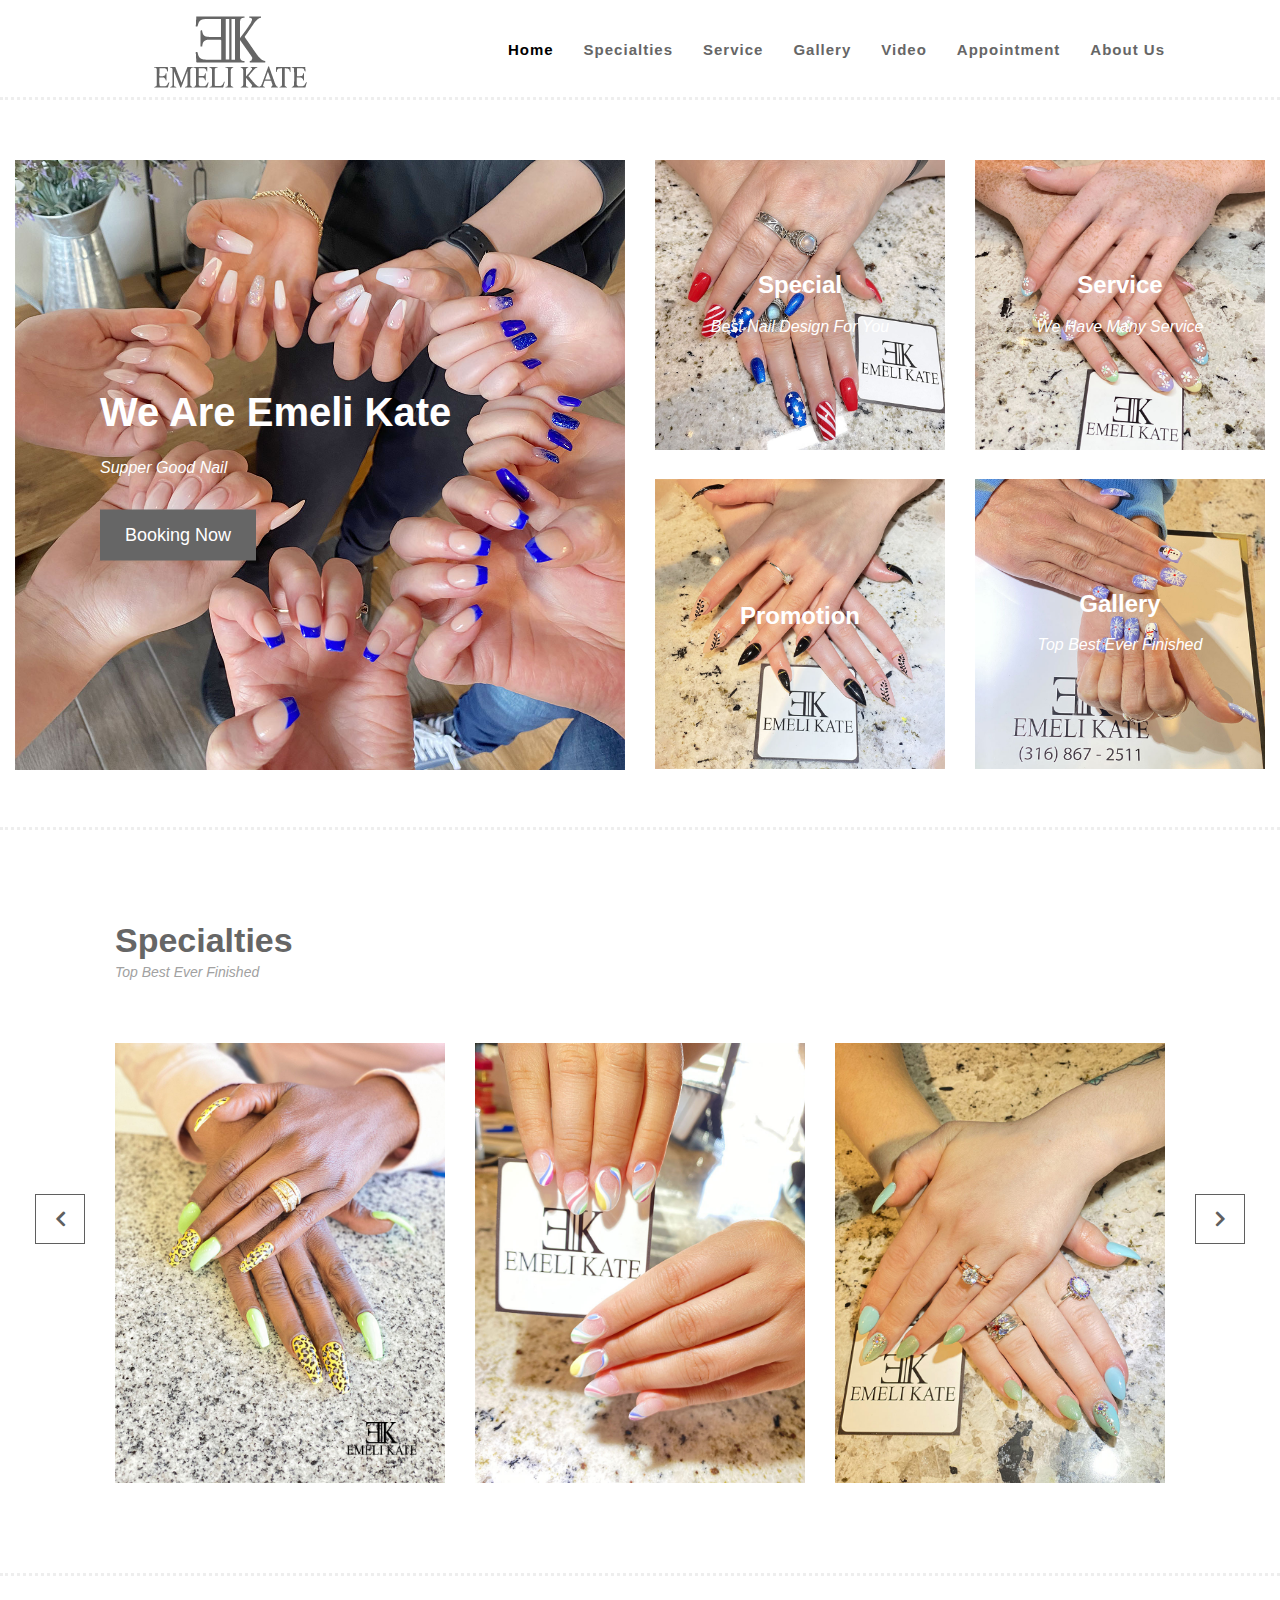
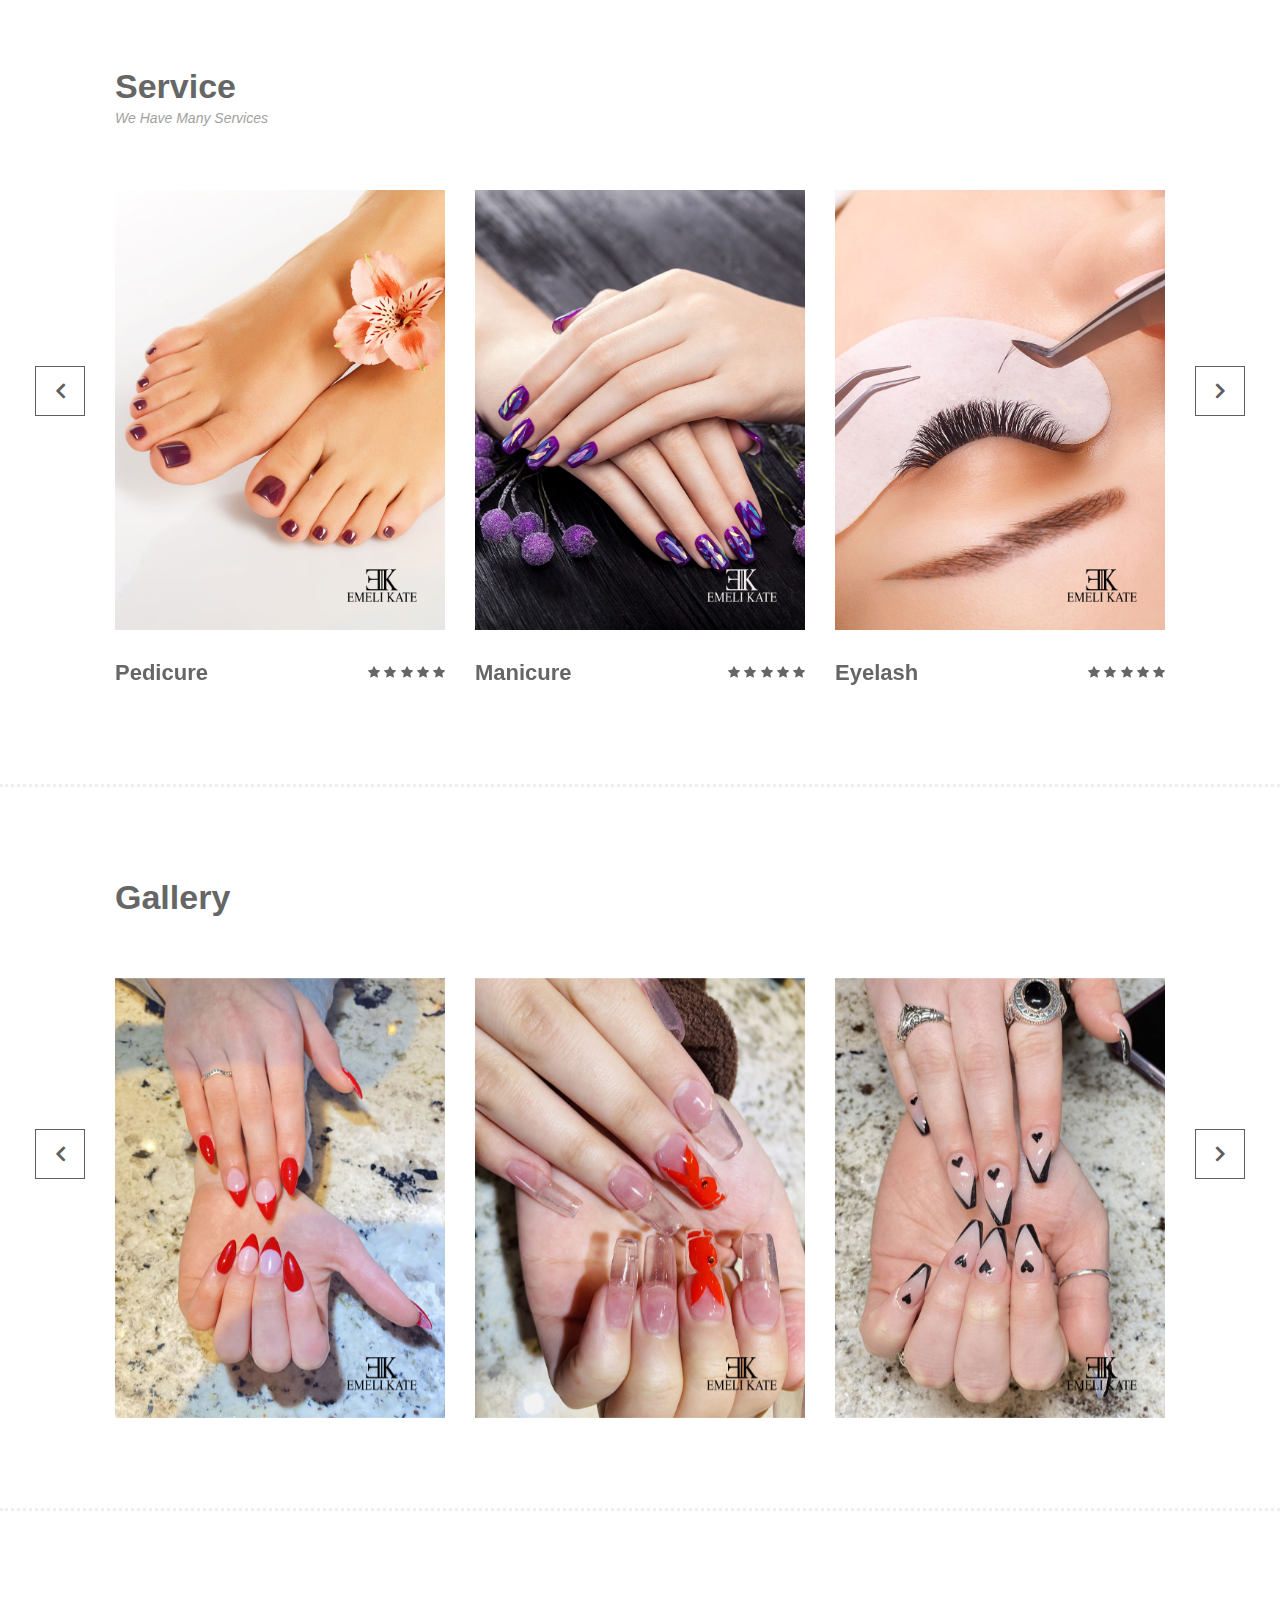
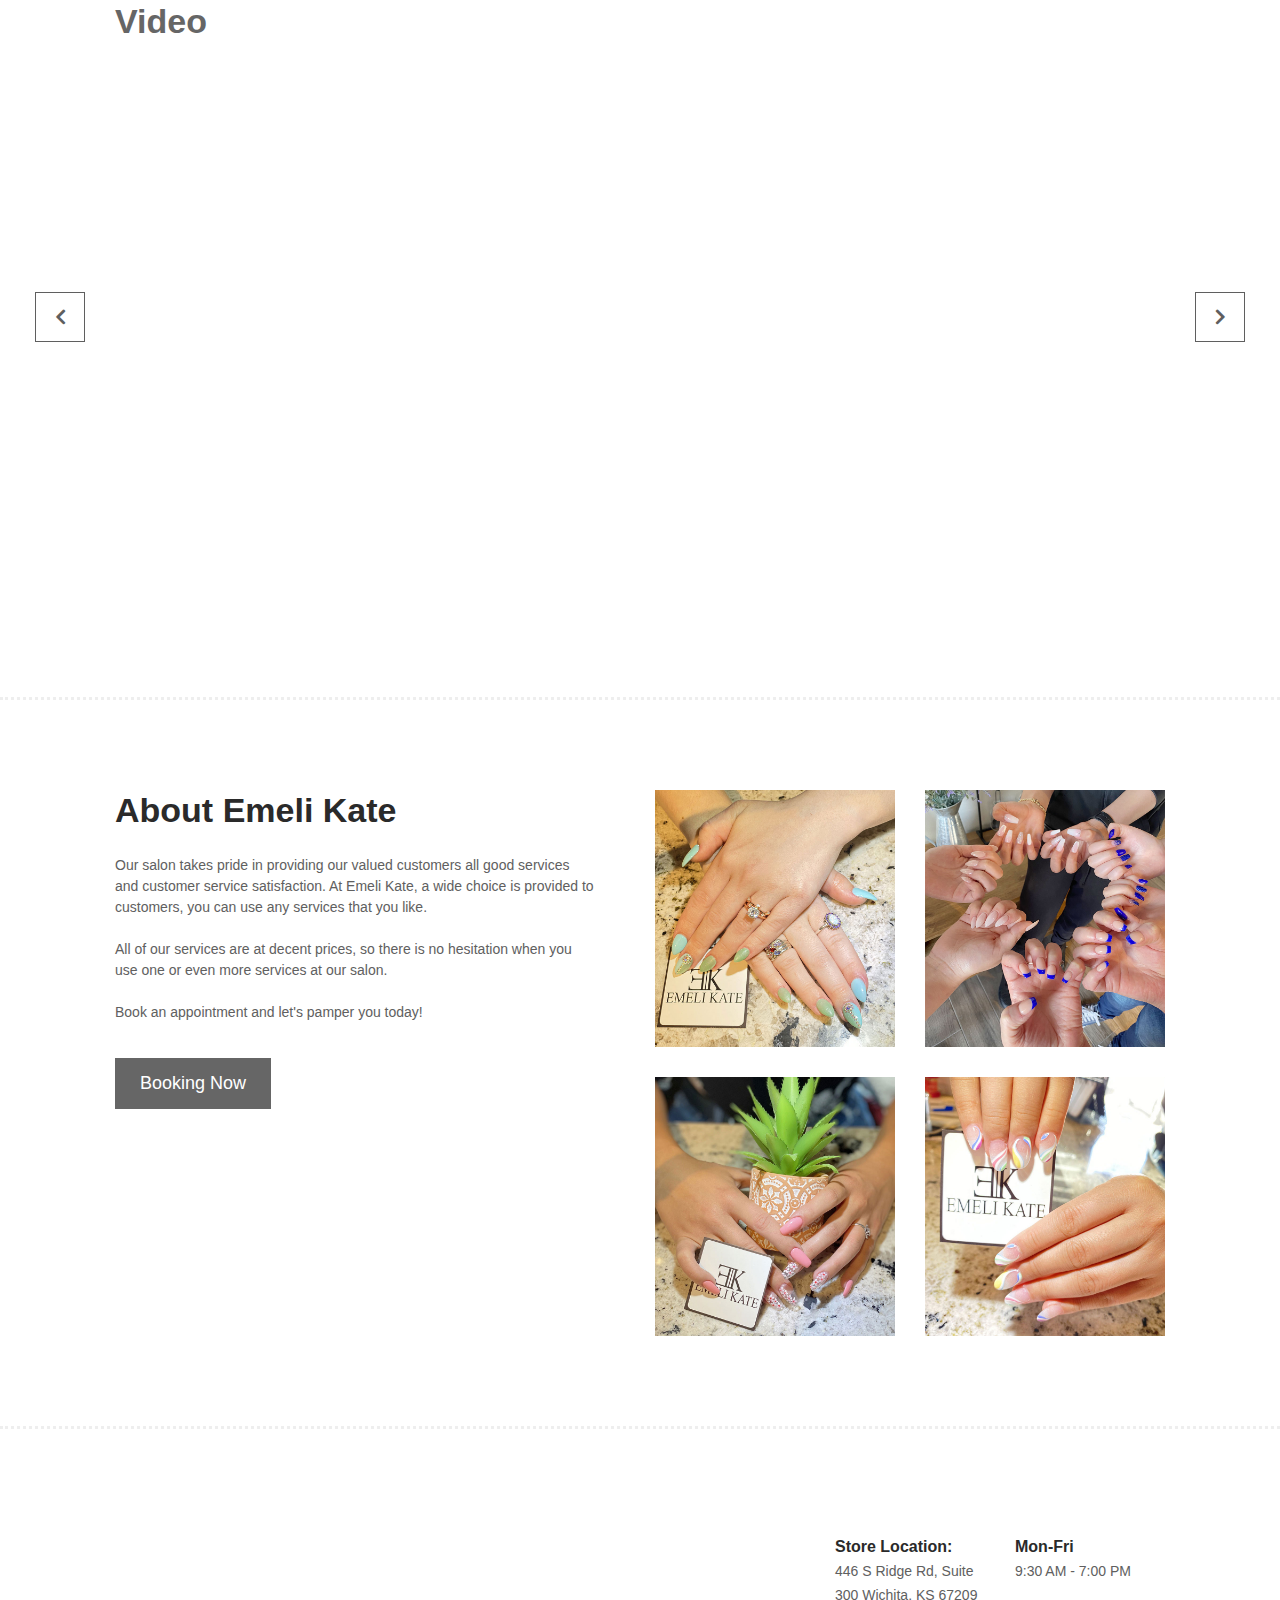
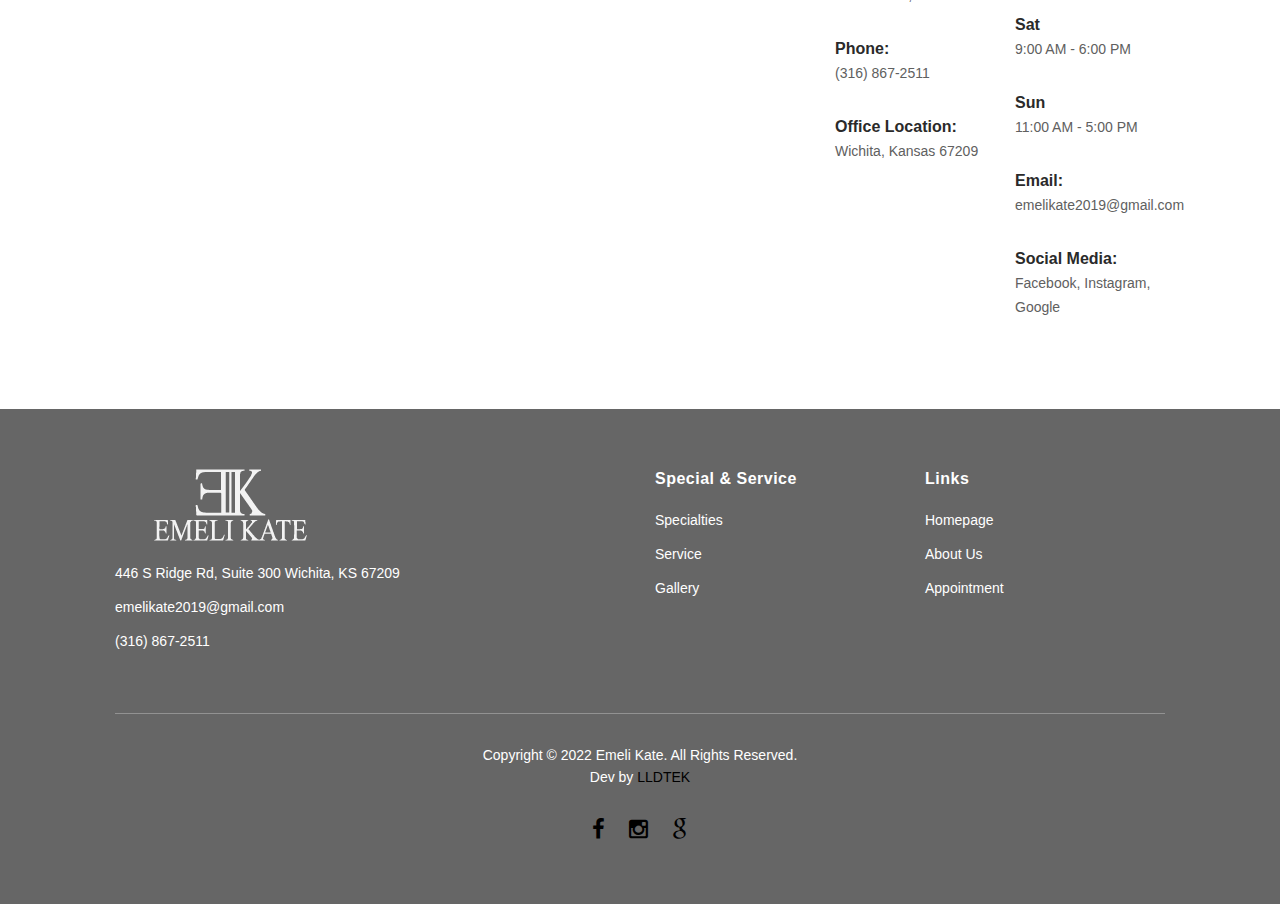
<file: index.html>
<!DOCTYPE html>
<html lang="en">

  <head>
    <meta charset="utf-8">
    <meta name="viewport" content="width=device-width, initial-scale=1, shrink-to-fit=no">

    <meta name="description" content="Our salon takes pride in providing our valued customers all good services and customer service satisfaction. At Emeli Kate, a wide choice is provided to customers, you can use any services that you like.
    All of our services are at decent prices, so there is no hesitation when you use one or even more services at our salon.">

    <meta name="keyword" content="Emeli Kate, Emeli Kate in Wichita, Emeli Kate in Kansas 67209, nails salon near me, nails in Wichita, luxury nails, best nails color, nails spa, nails salon, nails bar, perfect nail, nails polish, gel polish, acrylics, nails company, best nail color,nude nail colors, nail design, hight-end service nail in new jersey, nails spa near me, nails salon near me, top nail salon, best nail salon in new Wichita, pretty nails, green nails, summer nails 2022, christmas nails 2022, fall nails 2022, shining nails, dip nails near me">

        <meta name="author" content="Emeli Kate | Top Nails Salon in Wichita Kansas 67209">

    <link href="https://fonts.googleapis.com/css?family=Poppins:100,200,300,400,500,600,700,800,900&display=swap" rel="stylesheet">
    

    <title>Emeli Kate | Top Nails Salon in Wichita Kansas 67209</title>

    <!-- Additional CSS Files -->
    <link rel="stylesheet" type="text/css" href="assets/css/bootstrap.min.css">

    <link rel="stylesheet" type="text/css" href="assets/css/font-awesome.css">

    <link rel="stylesheet" href="assets/css/templatemo-hexashop.css">

    <link rel="stylesheet" href="assets/css/owl-carousel.css">

    <link rel="stylesheet" href="assets/css/lightbox.css">

    <!-- Custom styles -->
    <link rel="stylesheet" href="assets/css/styles.css">

    <link rel="icon" href="assets/images/Emeli-kate-favicon.svg">

    

    </head>
    
    <body>  
    <!-- ***** Header Area Start ***** -->
    <header class="header-area header-sticky">
        <div class="container">
            <div class="row">
                <div class="col-12">
                    <nav class="main-nav">
                        <!-- ***** Logo Start ***** -->
                        <a href="index.html" class="logo">
                            <img src="assets/images/Emeli-kate-logo.png">
                        </a>
                        <!-- ***** Logo End ***** -->
                        <!-- ***** Menu Start ***** -->
                        <ul class="nav">
                            <li class="scroll-to-section"><a href="#top" class="active">Home</a></li>
                            <li class="scroll-to-section"><a href="#men">Specialties</a></li>
                            <li class="scroll-to-section"><a href="#women">Service</a></li>
                            <li class="scroll-to-section"><a href="#kids">Gallery</a></li>
                            <li class="scroll-to-section"><a href="#video">Video</a></li>
                            <li><a target="_blank" href="https://square.site/book/LQ7BQSZKVED46/emeli-kate-wichita-ks?fbclid=IwAR1GSZcLNmedQ0rQ0qFMPiBjpT0SWRigj98u2LRx0bXqGW78XyfTqwQNgZ8">Appointment</a></li>
                            <li class="scroll-to-section"><a href="#explore">About Us</a></li>
                        </ul>        
                        <a class='menu-trigger'>
                            <span>Menu</span>
                        </a>
                        <!-- ***** Menu End ***** -->
                    </nav>
                </div>
            </div>
        </div>
    </header>
    <!-- ***** Header Area End ***** -->
    <!-- ***** Main Banner Area Start ***** -->
    <div class="main-banner" id="top">
        <div class="container-fluid">
            <div class="row">
                <div class="col-lg-6">
                    <div class="left-content">
                        <div class="thumb">
                            <div class="inner-content">
                                <h4>We Are Emeli Kate</h4>
                                <span>Supper Good Nail</span>
                                <div class="main-border-button color-gold">
                                    <a target="_blank" href="https://square.site/book/LQ7BQSZKVED46/emeli-kate-wichita-ks?fbclid=IwAR1GSZcLNmedQ0rQ0qFMPiBjpT0SWRigj98u2LRx0bXqGW78XyfTqwQNgZ8">Booking Now</a>
                                </div>
                            </div>
                            <img src="assets/images/banner/Emeli-kate-banner-01.jpg" alt="Nail Club Spa Banner 01">
                        </div>
                    </div>
                </div>
                <div class="col-lg-6">
                    <div class="right-content">
                        <div class="row">
                            <div class="col-md-6">
                                <div class="right-first-image">
                                    <div class="thumb">
                                        <div class="inner-content">
                                            <h4>Special</h4>
                                            <span>Best Nail Design For You</span>
                                        </div>
                                        <div class="hover-content">
                                            <div class="inner">
                                                <h4>Special</h4>
                                                <p>Best Nails Design For You</p>
                                                <div class="main-border-button">
                                                    <a href="#men">View More</a>
                                                </div>
                                            </div>
                                        </div>
                                        <img src="assets/images/banner/Emeli-kate-banner-02.jpg" alt="Nail Club Spa Banner 02">
                                    </div>
                                </div>
                            </div>
                            <div class="col-md-6">
                                <div class="right-first-image">
                                    <div class="thumb">
                                        <div class="inner-content">
                                            <h4>Service</h4>
                                            <span>We Have Many Service</span>
                                        </div>
                                        <div class="hover-content">
                                            <div class="inner">
                                                <h4>Service</h4>
                                                <p>We Have Many Service</p>
                                                <div class="main-border-button">
                                                    <a href="#women">View More</a>
                                                </div>
                                            </div>
                                        </div>
                                        <img src="assets/images/banner/Emeli-kate-banner-03.jpg" alt="Nail Club Spa Banner 03">
                                    </div>
                                </div>
                            </div>
                            <div class="col-md-6">
                                <div class="right-first-image">
                                    <div class="thumb">
                                        <div class="inner-content">
                                            <h4>Promotion</h4>
                                            <!--<span></span>-->
                                        </div>
                                        <div class="hover-content">
                                            <div class="inner">
                                                <h4>Promotion</h4>
                                                <p></p>
                                                <div class="main-border-button">
                                                    <a target="_blank" href="https://square.site/book/LQ7BQSZKVED46/emeli-kate-wichita-ks?fbclid=IwAR1GSZcLNmedQ0rQ0qFMPiBjpT0SWRigj98u2LRx0bXqGW78XyfTqwQNgZ8">Appointment</a>
                                                </div>
                                            </div>
                                        </div>
                                        <img src="assets/images/banner/Emeli-kate-banner-04.jpg" alt="Nail Club Spa Banner 04">
                                    </div>
                                </div>
                            </div>
                            <div class="col-md-6">
                                <div class="right-first-image">
                                    <div class="thumb">
                                        <div class="inner-content">
                                            <h4>Gallery</h4>
                                            <span>Top Best Ever Finished</span>
                                        </div>
                                        <div class="hover-content">
                                            <div class="inner">
                                                <h4>Gallery</h4>
                                                <p>Top Best Ever Finished</p>
                                                <div class="main-border-button">
                                                    <a href="#kids">View More</a>
                                                </div>
                                            </div>
                                        </div>
                                        <img src="assets/images/banner/Emeli-kate-banner-05.jpg" alt="Nail Club Spa Banner 05">
                                    </div>
                                </div>
                            </div>
                        </div>
                    </div>
                </div>
            </div>
        </div>
    </div>
    <!-- ***** Appointment ***** -->  
    <!-- ***** Men Appointment ***** -->
    <section class="section" id="men">
        <div class="container">
            <div class="row">
                <div class="col-lg-6">
                    <div class="section-heading">
                        <h2>Specialties</h2>
                        <span>Top Best Ever Finished</span>
                    </div>
                </div>
            </div>
        </div>
        <div class="container">
            <div class="row">
                <div class="col-lg-12">
                    <div class="men-item-carousel">
                        <div class="owl-men-item owl-carousel">
                            <div class="item">
                                <div class="thumb">
                                    <a href="assets/images/specialties/Emeli-kate-specialties-01.jpg">
                                        <img src="assets/images/specialties/Emeli-kate-specialties-01.jpg" alt="Emeli Kate Specialties 01">
                                    </a>
                                </div>
                                <!--<div class="down-content">-->
                                    <!--<h4>TOP</h4>-->
                                    <!--<span>Emeli Kate</span>-->
                                    <!--<ul class="stars">-->
                                        <!--<li><i class="fa fa-star"></i></li>-->
                                        <!--<li><i class="fa fa-star"></i></li>-->
                                        <!--<li><i class="fa fa-star"></i></li>-->
                                        <!--<li><i class="fa fa-star"></i></li>-->
                                        <!--<li><i class="fa fa-star"></i></li>-->
                                    <!--</ul>-->
                                <!--</div>-->
                            </div>
                            <div class="item">
                                <div class="thumb">
                                    <a href="assets/images/specialties/Emeli-kate-specialties-02.jpg">
                                        <img src="assets/images/specialties/Emeli-kate-specialties-02.jpg" alt="Emeli Kate Specialties 02">
                                    </a>
                                </div>
                                <!--<div class="down-content">-->
                                    <!--<h4>TOP</h4>-->
                                    <!--<span>Emeli Kate</span>-->
                                    <!--<ul class="stars">-->
                                        <!--<li><i class="fa fa-star"></i></li>-->
                                        <!--<li><i class="fa fa-star"></i></li>-->
                                        <!--<li><i class="fa fa-star"></i></li>-->
                                        <!--<li><i class="fa fa-star"></i></li>-->
                                        <!--<li><i class="fa fa-star"></i></li>-->
                                    <!--</ul>-->
                                <!--</div>-->
                            </div>
                            <div class="item">
                                <div class="thumb">
                                    <a href="assets/images/specialties/Emeli-kate-specialties-03.jpg">
                                        <img src="assets/images/specialties/Emeli-kate-specialties-03.jpg" alt="Emeli Kate Specialties 03">
                                    </a>
                                </div>
                                <!--<div class="down-content">-->
                                    <!--<h4>HOT</h4>-->
                                    <!--<span>Emeli Kate</span>-->
                                    <!--<ul class="stars">-->
                                        <!--<li><i class="fa fa-star"></i></li>-->
                                        <!--<li><i class="fa fa-star"></i></li>-->
                                        <!--<li><i class="fa fa-star"></i></li>-->
                                        <!--<li><i class="fa fa-star"></i></li>-->
                                        <!--<li><i class="fa fa-star"></i></li>-->
                                    <!--</ul>-->
                                <!--</div>-->
                            </div>
                            <div class="item">
                                <div class="thumb">
                                    <a href="assets/images/specialties/Emeli-kate-specialties-04.jpg">
                                        <img src="assets/images/specialties/Emeli-kate-specialties-04.jpg" alt="Emeli Kate Specialties 04">
                                    </a>
                                </div>
                                <!--<div class="down-content">-->
                                    <!--<h4>HOT</h4>-->
                                    <!--<span>Emeli Kate</span>-->
                                    <!--<ul class="stars">-->
                                        <!--<li><i class="fa fa-star"></i></li>-->
                                        <!--<li><i class="fa fa-star"></i></li>-->
                                        <!--<li><i class="fa fa-star"></i></li>-->
                                        <!--<li><i class="fa fa-star"></i></li>-->
                                        <!--<li><i class="fa fa-star"></i></li>-->
                                    <!--</ul>-->
                                <!--</div>-->
                            </div>
                            <div class="item">
                                <div class="thumb">
                                    <a href="assets/images/specialties/Emeli-kate-specialties-05.jpg">
                                        <img src="assets/images/specialties/Emeli-kate-specialties-05.jpg" alt="Emeli Kate Specialties 05">
                                    </a>
                                </div>
                                <!--<div class="down-content">-->
                                    <!--<h4>HOT</h4>-->
                                    <!--<span>Emeli Kate</span>-->
                                    <!--<ul class="stars">-->
                                        <!--<li><i class="fa fa-star"></i></li>-->
                                        <!--<li><i class="fa fa-star"></i></li>-->
                                        <!--<li><i class="fa fa-star"></i></li>-->
                                        <!--<li><i class="fa fa-star"></i></li>-->
                                        <!--<li><i class="fa fa-star"></i></li>-->
                                    <!--</ul>-->
                                <!--</div>-->
                            </div>
                            <div class="item">
                                <div class="thumb">
                                    <a href="assets/images/specialties/Emeli-kate-specialties-06.jpg">
                                        <img src="assets/images/specialties/Emeli-kate-specialties-06.jpg" alt="Emeli Kate Specialties 06">
                                    </a>
                                </div>
                                <!--<div class="down-content">-->
                                    <!--<h4>HOT</h4>-->
                                    <!--<span>Emeli Kate</span>-->
                                    <!--<ul class="stars">-->
                                        <!--<li><i class="fa fa-star"></i></li>-->
                                        <!--<li><i class="fa fa-star"></i></li>-->
                                        <!--<li><i class="fa fa-star"></i></li>-->
                                        <!--<li><i class="fa fa-star"></i></li>-->
                                        <!--<li><i class="fa fa-star"></i></li>-->
                                    <!--</ul>-->
                                <!--</div>-->
                            </div>
                            <div class="item">
                                <div class="thumb">
                                    <a href="assets/images/specialties/Emeli-kate-specialties-07.jpg">
                                        <img src="assets/images/specialties/Emeli-kate-specialties-07.jpg" alt="Emeli Kate Specialties 07">
                                    </a>
                                </div>
                                <!--<div class="down-content">-->
                                    <!--<h4>HOT</h4>-->
                                    <!--<span>Emeli Kate</span>-->
                                    <!--<ul class="stars">-->
                                        <!--<li><i class="fa fa-star"></i></li>-->
                                        <!--<li><i class="fa fa-star"></i></li>-->
                                        <!--<li><i class="fa fa-star"></i></li>-->
                                        <!--<li><i class="fa fa-star"></i></li>-->
                                        <!--<li><i class="fa fa-star"></i></li>-->
                                    <!--</ul>-->
                                <!--</div>-->
                            </div>
                            <div class="item">
                                <div class="thumb">
                                    <a href="assets/images/specialties/Emeli-kate-specialties-08.jpg">
                                        <img src="assets/images/specialties/Emeli-kate-specialties-08.jpg" alt="Emeli Kate Specialties 08">
                                    </a>
                                </div>
                            </div>
                            <div class="item">
                                <div class="thumb">
                                    <a href="assets/images/specialties/Emeli-kate-specialties-09.jpg">
                                        <img src="assets/images/specialties/Emeli-kate-specialties-09.jpg" alt="Emeli Kate Specialties 09">
                                    </a>
                                </div>
                            </div>
                            <div class="item">
                                <div class="thumb">
                                    <a href="assets/images/specialties/Emeli-kate-specialties-10.jpg">
                                        <img src="assets/images/specialties/Emeli-kate-specialties-10.jpg" alt="Emeli Kate Specialties 10">
                                    </a>
                                </div>
                            </div>
                            <div class="item">
                                <div class="thumb">
                                    <a href="assets/images/specialties/Emeli-kate-specialties-11.jpg">
                                        <img src="assets/images/specialties/Emeli-kate-specialties-11.jpg" alt="Emeli Kate Specialties 11">
                                    </a>
                                </div>
                            </div>
                            <div class="item">
                                <div class="thumb">
                                    <a href="assets/images/specialties/Emeli-kate-specialties-12.jpg">
                                        <img src="assets/images/specialties/Emeli-kate-specialties-12.jpg" alt="Emeli Kate Specialties 12">
                                    </a>
                                </div>
                            </div>
                            <div class="item">
                                <div class="thumb">
                                    <a href="assets/images/specialties/Emeli-kate-specialties-13.jpg">
                                        <img src="assets/images/specialties/Emeli-kate-specialties-13.jpg" alt="Emeli Kate Specialties 13">
                                    </a>
                                </div>
                            </div>
                            <div class="item">
                                <div class="thumb">
                                    <a href="assets/images/specialties/Emeli-kate-specialties-14.jpg">
                                        <img src="assets/images/specialties/Emeli-kate-specialties-14.jpg" alt="Emeli Kate Specialties 14">
                                    </a>
                                </div>
                            </div>
                            <div class="item">
                                <div class="thumb">
                                    <a href="assets/images/specialties/Emeli-kate-specialties-15.jpg">
                                        <img src="assets/images/specialties/Emeli-kate-specialties-15.jpg" alt="Emeli Kate Specialties 15">
                                    </a>
                                </div>
                            </div>
                            <div class="item">
                                <div class="thumb">
                                    <a href="assets/images/specialties/Emeli-kate-specialties-16.jpg">
                                        <img src="assets/images/specialties/Emeli-kate-specialties-16.jpg" alt="Emeli Kate Specialties 16">
                                    </a>
                                </div>
                            </div>
                            <div class="item">
                                <div class="thumb">
                                    <a href="assets/images/specialties/Emeli-kate-specialties-17.jpg">
                                        <img src="assets/images/specialties/Emeli-kate-specialties-17.jpg" alt="Emeli Kate Specialties 17">
                                    </a>
                                </div>
                            </div>
                            <div class="item">
                                <div class="thumb">
                                    <a href="assets/images/specialties/Emeli-kate-specialties-18.jpg">
                                        <img src="assets/images/specialties/Emeli-kate-specialties-18.jpg" alt="Emeli Kate Specialties 18">
                                    </a>
                                </div>
                            </div>
                            <div class="item">
                                <div class="thumb">
                                    <a href="assets/images/specialties/Emeli-kate-specialties-19.jpg">
                                        <img src="assets/images/specialties/Emeli-kate-specialties-19.jpg" alt="Emeli Kate Specialties 19">
                                    </a>
                                </div>
                            </div>
                            <div class="item">
                                <div class="thumb">
                                    <a href="assets/images/specialties/Emeli-kate-specialties-20.jpg">
                                        <img src="assets/images/specialties/Emeli-kate-specialties-20.jpg" alt="Emeli Kate Specialties 20">
                                    </a>
                                </div>
                            </div>
                            <div class="item">
                                <div class="thumb">
                                    <a href="assets/images/specialties/Emeli-kate-specialties-21.jpg">
                                        <img src="assets/images/specialties/Emeli-kate-specialties-21.jpg" alt="Emeli Kate Specialties 21">
                                    </a>
                                </div>
                            </div>
                            <div class="item">
                                <div class="thumb">
                                    <a href="assets/images/specialties/Emeli-kate-specialties-22.jpg">
                                        <img src="assets/images/specialties/Emeli-kate-specialties-22.jpg" alt="Emeli Kate Specialties 22">
                                    </a>
                                </div>
                            </div>
                            <div class="item">
                                <div class="thumb">
                                    <a href="assets/images/specialties/Emeli-kate-specialties-23.jpg">
                                        <img src="assets/images/specialties/Emeli-kate-specialties-23.jpg" alt="Emeli Kate Specialties 23">
                                    </a>
                                </div>
                            </div>
                            <div class="item">
                                <div class="thumb">
                                    <a href="assets/images/specialties/Emeli-kate-specialties-24.jpg">
                                        <img src="assets/images/specialties/Emeli-kate-specialties-24.jpg" alt="Emeli Kate Specialties 24">
                                    </a>
                                </div>
                            </div>
                            <div class="item">
                                <div class="thumb">
                                    <a href="assets/images/specialties/Emeli-kate-specialties-25.jpg">
                                        <img src="assets/images/specialties/Emeli-kate-specialties-25.jpg" alt="Emeli Kate Specialties 25">
                                    </a>
                                </div>
                            </div>
                        </div>
                    </div>
                </div>
            </div>
        </div>
    </section>
    <!-- ***** Men Area Ends ***** -->

    <!-- ***** Women Area Starts ***** -->
    <section class="section" id="women">
        <div class="container">
            <div class="row">
                <div class="col-lg-6">
                    <div class="section-heading">
                        <h2>Service</h2>
                        <span>We Have Many Services</span>
                    </div>
                </div>
            </div>
        </div>
        <div class="container">
            <div class="row">
                <div class="col-lg-12">
                    <div class="women-item-carousel">
                        <div class="owl-women-item owl-carousel">
                            <div class="item">
                                <div class="thumb">
                                    
                                    <img src="assets/images/service/Emeli-kate-pedicure.jpg" alt="Emeli Kate Pedicure">
                                </div>
                                <div class="down-content">
                                    <h4>Pedicure</h4>
                                    <span></span>
                                    <ul class="stars">
                                        <li><i class="fa fa-star"></i></li>
                                        <li><i class="fa fa-star"></i></li>
                                        <li><i class="fa fa-star"></i></li>
                                        <li><i class="fa fa-star"></i></li>
                                        <li><i class="fa fa-star"></i></li>
                                    </ul>
                                </div>
                            </div>
                            <div class="item">
                                <div class="thumb">
                                    
                                    <img src="assets/images/service/Emeli-kate-manicure.jpg" alt="Emeli Kate Manicure">
                                </div>
                                <div class="down-content">
                                    <h4>Manicure</h4>
                                    <span></span>
                                    <ul class="stars">
                                        <li><i class="fa fa-star"></i></li>
                                        <li><i class="fa fa-star"></i></li>
                                        <li><i class="fa fa-star"></i></li>
                                        <li><i class="fa fa-star"></i></li>
                                        <li><i class="fa fa-star"></i></li>
                                    </ul>
                                </div>
                            </div>
                            
                            <div class="item">
                                <div class="thumb">
                                    
                                    <img src="assets/images/service/Emeli-kate-eyelash.jpg" alt="Emeli Kate Eyelash">
                                </div>
                                <div class="down-content">
                                    <h4>Eyelash</h4>
                                    <span></span>
                                    <ul class="stars">
                                        <li><i class="fa fa-star"></i></li>
                                        <li><i class="fa fa-star"></i></li>
                                        <li><i class="fa fa-star"></i></li>
                                        <li><i class="fa fa-star"></i></li>
                                        <li><i class="fa fa-star"></i></li>
                                    </ul>
                                </div>
                            </div>
                            <div class="item">
                                <div class="thumb">
                                    
                                    <img src="assets/images/service/Emeli-kate-artificial-nails.jpg" alt="Emeli Kate Artificial Nails">
                                </div>
                                <div class="down-content">
                                    <h4>Artificial Nails</h4>
                                    <span></span>
                                    <ul class="stars">
                                        <li><i class="fa fa-star"></i></li>
                                        <li><i class="fa fa-star"></i></li>
                                        <li><i class="fa fa-star"></i></li>
                                        <li><i class="fa fa-star"></i></li>
                                        <li><i class="fa fa-star"></i></li>
                                    </ul>
                                </div>
                            </div>
                            <div class="item">
                                <div class="thumb">
                                    
                                    <img src="assets/images/service/Emeli-kate-natural-nails.jpg" alt="Emeli Kate Natural Nails">
                                </div>
                                <div class="down-content">
                                    <h4>Natural Nails</h4>
                                    <span></span>
                                    <ul class="stars">
                                        <li><i class="fa fa-star"></i></li>
                                        <li><i class="fa fa-star"></i></li>
                                        <li><i class="fa fa-star"></i></li>
                                        <li><i class="fa fa-star"></i></li>
                                        <li><i class="fa fa-star"></i></li>
                                    </ul>
                                </div>
                            </div>
                                                        

                        </div>


                        </div>
                    </div>
                </div>
            </div>
        </div>
    </section>
    <!-- ***** Women Area Ends ***** -->

    
    <section class="section" id="kids">
        <div class="container">
            <div class="row">
                <div class="col-lg-6">
                    <div class="section-heading">
                        <h2>Gallery</h2>
                        <span></span>
                    </div>
                </div>
            </div>
        </div>
        <div class="container">
            <div class="row">
                <div class="col-lg-12">
                    <div class="kid-item-carousel">
                        <div class="owl-kid-item owl-carousel">
                            <div class="item">
                                <div class="thumb">
                                    <a href="assets/images/gallery/Emeli-kate-gallery-01.jpg">
                                        <img src="assets/images/gallery/Emeli-kate-gallery-01.jpg" alt="Emeli Kate Gallery 01">
                                    </a>
                                </div>
                            </div>
                            <div class="item">
                                <div class="thumb">
                                    <a href="assets/images/gallery/Emeli-kate-gallery-02.jpg">
                                        <img src="assets/images/gallery/Emeli-kate-gallery-02.jpg" alt="Emeli Kate Gallery 02">
                                    </a>
                                </div>
                            </div>
                            <div class="item">
                                <div class="thumb">
                                    <a href="assets/images/gallery/Emeli-kate-gallery-03.jpg">
                                        <img src="assets/images/gallery/Emeli-kate-gallery-03.jpg" alt="Emeli Kate Gallery 03">
                                    </a>
                                </div>
                            </div>
                            <div class="item">
                                <div class="thumb">
                                    <a href="assets/images/gallery/Emeli-kate-gallery-04.jpg">
                                        <img src="assets/images/gallery/Emeli-kate-gallery-04.jpg" alt="Emeli Kate Gallery 04">
                                    </a>
                                </div>
                            </div>
                            <div class="item">
                                <div class="thumb">
                                    <a href="assets/images/gallery/Emeli-kate-gallery-05.jpg">
                                        <img src="assets/images/gallery/Emeli-kate-gallery-05.jpg" alt="Emeli Kate Gallery 05">
                                    </a>
                                </div>
                            </div>
                            <div class="item">
                                <div class="thumb">
                                    <a href="assets/images/gallery/Emeli-kate-gallery-06.jpg">
                                        <img src="assets/images/gallery/Emeli-kate-gallery-06.jpg" alt="Emeli Kate Gallery 06">
                                    </a>
                                </div>
                            </div>
                            <div class="item">
                                <div class="thumb">
                                    <a href="assets/images/gallery/Emeli-kate-gallery-07.jpg">
                                        <img src="assets/images/gallery/Emeli-kate-gallery-07.jpg" alt="Emeli Kate Gallery 07">
                                    </a>
                                </div>
                            </div>
                            <div class="item">
                                <div class="thumb">
                                    <a href="assets/images/gallery/Emeli-kate-gallery-08.jpg">
                                        <img src="assets/images/gallery/Emeli-kate-gallery-08.jpg" alt="Emeli Kate Gallery 08">
                                    </a>
                                </div>
                            </div>
                            <div class="item">
                                <div class="thumb">
                                    <a href="assets/images/gallery/Emeli-kate-gallery-09.jpg">
                                        <img src="assets/images/gallery/Emeli-kate-gallery-09.jpg" alt="Emeli Kate Gallery 09">
                                    </a>
                                </div>
                            </div>
                            <div class="item">
                                <div class="thumb">
                                    <a href="assets/images/gallery/Emeli-kate-gallery-10.jpg">
                                        <img src="assets/images/gallery/Emeli-kate-gallery-10.jpg" alt="Emeli Kate Gallery 10">
                                    </a>
                                </div>
                            </div>
                            <div class="item">
                                <div class="thumb">
                                    <a href="assets/images/gallery/Emeli-kate-gallery-11.jpg">
                                        <img src="assets/images/gallery/Emeli-kate-gallery-11.jpg" alt="Emeli Kate Gallery 11">
                                    </a>
                                </div>
                            </div>
                            <div class="item">
                                <div class="thumb">
                                    <a href="assets/images/gallery/Emeli-kate-gallery-12.jpg">
                                        <img src="assets/images/gallery/Emeli-kate-gallery-12.jpg" alt="Emeli Kate Gallery 12">
                                    </a>
                                </div>
                            </div>
                            <div class="item">
                                <div class="thumb">
                                    <a href="assets/images/gallery/Emeli-kate-gallery-13.jpg">
                                        <img src="assets/images/gallery/Emeli-kate-gallery-13.jpg" alt="Emeli Kate Gallery 13">
                                    </a>
                                </div>
                            </div>
                            <div class="item">
                                <div class="thumb">
                                    <a href="assets/images/gallery/Emeli-kate-gallery-14.jpg">
                                        <img src="assets/images/gallery/Emeli-kate-gallery-14.jpg" alt="Emeli Kate Gallery 14">
                                    </a>
                                </div>
                            </div>
                            <div class="item">
                                <div class="thumb">
                                    <a href="assets/images/gallery/Emeli-kate-gallery-15.jpg">
                                        <img src="assets/images/gallery/Emeli-kate-gallery-15.jpg" alt="Emeli Kate Gallery 15">
                                    </a>
                                </div>
                            </div>
                            <div class="item">
                                <div class="thumb">
                                    <a href="assets/images/gallery/Emeli-kate-gallery-16.jpg">
                                        <img src="assets/images/gallery/Emeli-kate-gallery-16.jpg" alt="Emeli Kate Gallery 16">
                                    </a>
                                </div>
                            </div>
                            <div class="item">
                                <div class="thumb">
                                    <a href="assets/images/gallery/Emeli-kate-gallery-17.jpg">
                                        <img src="assets/images/gallery/Emeli-kate-gallery-17.jpg" alt="Emeli Kate Gallery 17">
                                    </a>
                                </div>
                            </div>
                            <div class="item">
                                <div class="thumb">
                                    <a href="assets/images/gallery/Emeli-kate-gallery-18.jpg">
                                        <img src="assets/images/gallery/Emeli-kate-gallery-18.jpg" alt="Emeli Kate Gallery 18">
                                    </a>
                                </div>
                            </div>
                            <div class="item">
                                <div class="thumb">
                                    <a href="assets/images/gallery/Emeli-kate-gallery-19.jpg">
                                        <img src="assets/images/gallery/Emeli-kate-gallery-19.jpg" alt="Emeli Kate Gallery 19">
                                    </a>
                                </div>
                            </div>
                            <div class="item">
                                <div class="thumb">
                                    <a href="assets/images/gallery/Emeli-kate-gallery-20.jpg">
                                        <img src="assets/images/gallery/Emeli-kate-gallery-20.jpg" alt="Emeli Kate Gallery 20">
                                    </a>
                                </div>
                            </div>
                            <div class="item">
                                <div class="thumb">
                                    <a href="assets/images/gallery/Emeli-kate-gallery-21.jpg">
                                        <img src="assets/images/gallery/Emeli-kate-gallery-21.jpg" alt="Emeli Kate Gallery 21">
                                    </a>
                                </div>
                            </div>
                            <div class="item">
                                <div class="thumb">
                                    <a href="assets/images/gallery/Emeli-kate-gallery-22.jpg">
                                        <img src="assets/images/gallery/Emeli-kate-gallery-22.jpg" alt="Emeli Kate Gallery 22">
                                    </a>
                                </div>
                            </div>
                            <div class="item">
                                <div class="thumb">
                                    <a href="assets/images/gallery/Emeli-kate-gallery-23.jpg">
                                        <img src="assets/images/gallery/Emeli-kate-gallery-23.jpg" alt="Emeli Kate Gallery 23">
                                    </a>
                                </div>
                            </div>
                            <div class="item">
                                <div class="thumb">
                                    <a href="assets/images/gallery/Emeli-kate-gallery-24.jpg">
                                        <img src="assets/images/gallery/Emeli-kate-gallery-24.jpg" alt="Emeli Kate Gallery 24">
                                    </a>
                                </div>
                            </div>
                            <div class="item">
                                <div class="thumb">
                                    <a href="assets/images/gallery/Emeli-kate-gallery-25.jpg">
                                        <img src="assets/images/gallery/Emeli-kate-gallery-25.jpg" alt="Emeli Kate Gallery 25">
                                    </a>
                                </div>
                            </div>
                        </div>
                    </div>
                </div>
            </div>
        </div>
    </section>
    <!---Video-->
    <section class="section" id="video">
        <div class="container">
            <div class="row">
                <div class="col-lg-6">
                    <div class="section-heading">
                        <h2>Video</h2><br>
                        <span></span>
                    </div>
                </div>
            </div>
        </div>
        <div class="container">
            <div class="row">
                <div class="col-lg-12">
                    <div class="kid-item-carousel">
                        <div class="owl-kid-item owl-carousel">
                            <div class="item">
                                <div class="thumb">
                                    <iframe src="https://www.facebook.com/plugins/video.php?height=476&href=https%3A%2F%2Fwww.facebook.com%2FEMELIKATE.NnL%2Fvideos%2F406448637745189%2F&show_text=false&width=476&t=0" style="border:none;overflow:hidden;width: 476px;max-width: 100%;height: 476px;max-height: 100%" scrolling="no" frameborder="0" allowfullscreen="true" allow="autoplay; clipboard-write; encrypted-media; picture-in-picture; web-share" allowFullScreen="true"></iframe>
                                </div>
                            </div>

                            <div class="item">
                                <div class="thumb">
                                    <iframe src="https://www.facebook.com/plugins/video.php?height=476&href=https%3A%2F%2Fwww.facebook.com%2FEMELIKATE.NnL%2Fvideos%2F1312410289501790%2F&show_text=false&width=476&t=0" style="border:none;overflow:hidden;width: 476px;max-width: 100%;height: 476px;max-height: 100%" scrolling="no" frameborder="0" allowfullscreen="true" allow="autoplay; clipboard-write; encrypted-media; picture-in-picture; web-share" allowFullScreen="true"></iframe>
                                </div>
                            </div>

                            <div class="item">
                                <div class="thumb">
                                    <iframe src="https://www.facebook.com/plugins/video.php?height=476&href=https%3A%2F%2Fwww.facebook.com%2FEMELIKATE.NnL%2Fvideos%2F354072553284033%2F&show_text=false&width=476&t=0" style="border:none;overflow:hidden;width: 476px;max-width: 100%;height: 476px;max-height: 100%" scrolling="no" frameborder="0" allowfullscreen="true" allow="autoplay; clipboard-write; encrypted-media; picture-in-picture; web-share" allowFullScreen="true"></iframe>
                                </div>
                            </div>

                            <div class="item">
                                <div class="thumb">
                                    <iframe src="https://www.facebook.com/plugins/video.php?height=476&href=https%3A%2F%2Fwww.facebook.com%2FEMELIKATE.NnL%2Fvideos%2F1013642482626605%2F&show_text=false&width=476&t=0" style="border:none;overflow:hidden;width: 476px;max-width: 100%;height: 476px;max-height: 100%" scrolling="no" frameborder="0" allowfullscreen="true" allow="autoplay; clipboard-write; encrypted-media; picture-in-picture; web-share" allowFullScreen="true"></iframe>
                                </div>
                            </div>
                        </div>
                    </div>
                </div>
            </div>
        </div>
    </section>

    <!--End Video -->

    <!-- ***** Explore Area Starts ***** -->
    <section class="section" id="explore">
        <div class="container">
            <div class="row">
                <div class="col-lg-6">
                    <div class="left-content">
                        <h2>About Emeli Kate</h2>
                        <span>Our salon takes pride in providing our valued customers all good services and customer service satisfaction. At Emeli Kate, a wide choice is provided to customers, you can use any services that you like.
    <br> <br> All of our services are at decent prices, so there is no hesitation when you use one or even more services at our salon. <br><br>
                            Book an appointment and let's pamper you today!
                        </span>
                        <div class="main-border-button color-gold color-white">
                            <a target="_blank" href="https://square.site/book/LQ7BQSZKVED46/emeli-kate-wichita-ks?fbclid=IwAR1GSZcLNmedQ0rQ0qFMPiBjpT0SWRigj98u2LRx0bXqGW78XyfTqwQNgZ8">Booking Now</a>
                        </div>
                    </div>
                </div>
                <div class="col-lg-6">
                    <div class="right-content">
                        <div class="row">
                            <div class="col-md-6 col-lg-6">
                                <div class="leather">
                                    <img src="assets/images/Emeli-kate-about-01.jpg" alt="Emeli Kate About 01">
                                </div>
                            </div>
                            <div class="col-md-6 col-lg-6">
                                <div class="first-image">
                                    <img src="assets/images/Emeli-kate-about-02.jpg" alt="Emeli Kate About 02">
                                </div>
                            </div>
                            <div class="col-md-6 col-lg-6">
                                <div class="second-image">
                                    <img src="assets/images/Emeli-kate-about-03.jpg" alt="Emeli Kate About 03">
                                </div>
                            </div>
                            <div class="col-md-6 col-lg-6">
                                <div class="types">
                                    <img src="assets/images/Emeli-kate-about-04.jpg" alt="Emeli Kate About 04">
                                </div>
                            </div>
                        </div>
                    </div>
                </div>
            </div>
        </div>
    </section>
    <!-- ***** Explore Area Ends ***** -->

    <!-- Promotion
    <section class="section" id="social">
        <div class="container">
            <div class="row">
                <div class="col-lg-12">
                    <div class="section-heading">
                        <h2>Gallery</h2>
                        <span></span>
                    </div>
                </div>
            </div>
        </div>
        <div class="container">
            <div class="row images">
                <div class="col-2">
                    <div class="thumb">
                        <div class="icon">
                            <a href="http://instagram.com">
                                <h6>Emeli Kate</h6>
                                <i class="fa fa-instagram"></i>
                            </a>
                        </div>
                        <img src="assets/images/gallery/a-t-nails-spa-specialties-01.jpg" alt="Emeli Kate">
                    </div>
                </div>
                <div class="col-2">
                    <div class="thumb">
                        <div class="icon">
                            <a href="http://instagram.com">
                                <h6>Emeli Kate</h6>
                                <i class="fa fa-instagram"></i>
                            </a>
                        </div>
                        <img src="assets/images/gallery/a-t-nails-spa-specialties-02.jpg" alt="Emeli Kate">
                    </div>
                </div>
                <div class="col-2">
                    <div class="thumb">
                        <div class="icon">
                            <a href="http://instagram.com">
                                <h6>Emeli Kate</h6>
                                <i class="fa fa-instagram"></i>
                            </a>
                        </div>
                        <img src="assets/images/gallery/a-t-nails-spa-specialties-03.jpg" alt="Emeli Kate">
                    </div>
                </div>
                <div class="col-2">
                    <div class="thumb">
                        <div class="icon">
                            <a href="http://instagram.com">
                                <h6>Emeli Kate</h6>
                                <i class="fa fa-instagram"></i>
                            </a>
                        </div>
                        <img src="assets/images/gallery/a-t-nails-spa-specialties-04.jpg" alt="Emeli Kate">
                    </div>
                </div>
                <div class="col-2">
                    <div class="thumb">
                        <div class="icon">
                            <a href="http://instagram.com">
                                <h6>Emeli Kate</h6>
                                <i class="fa fa-instagram"></i>
                            </a>
                        </div>
                        <img src="assets/images/gallery/a-t-nails-spa-specialties-05.jpg" alt="Emeli Kate">
                    </div>
                </div>
                <div class="col-2">
                    <div class="thumb">
                        <div class="icon">
                            <a href="http://instagram.com">
                                <h6>Emeli Kate</h6>
                                <i class="fa fa-instagram"></i>
                            </a>
                        </div>
                        <img src="assets/images/gallery/a-t-nails-spa-specialties-06.jpg" alt="Emeli Kate">
                    </div>
                </div>
                <div class="col-2">
                    <div class="thumb">
                        <div class="icon">
                            <a href="http://instagram.com">
                                <h6>Emeli Kate</h6>
                                <i class="fa fa-instagram"></i>
                            </a>
                        </div>
                        <img src="assets/images/gallery/a-t-nails-spa-specialties-07.jpg" alt="Emeli Kate">
                    </div>
                </div>
                <div class="col-2">
                    <div class="thumb">
                        <div class="icon">
                            <a href="http://instagram.com">
                                <h6>Emeli Kate</h6>
                                <i class="fa fa-instagram"></i>
                            </a>
                        </div>
                        <img src="assets/images/gallery/a-t-nails-spa-specialties-08.jpg" alt="Emeli Kate">
                    </div>
                </div>
                <div class="col-2">
                    <div class="thumb">
                        <div class="icon">
                            <a href="http://instagram.com">
                                <h6>Emeli Kate</h6>
                                <i class="fa fa-instagram"></i>
                            </a>
                        </div>
                        <img src="assets/images/gallery/a-t-nails-spa-specialties-09.jpg" alt="Emeli Kate">
                    </div>
                </div>
                <div class="col-2">
                    <div class="thumb">
                        <div class="icon">
                            <a href="http://instagram.com">
                                <h6>Emeli Kate</h6>
                                <i class="fa fa-instagram"></i>
                            </a>
                        </div>
                        <img src="assets/images/gallery/candy-nails-image-10.jpg" alt="Emeli Kate">
                    </div>
                </div>
                <div class="col-2">
                    <div class="thumb">
                        <div class="icon">
                            <a href="http://instagram.com">
                                <h6>Emeli Kate</h6>
                                <i class="fa fa-instagram"></i>
                            </a>
                        </div>
                        <img src="assets/images/gallery/candy-nails-image-11.jpg" alt="Emeli Kate">
                    </div>
                </div>
                <div class="col-2">
                    <div class="thumb">
                        <div class="icon">
                            <a href="http://instagram.com">
                                <h6>Emeli Kate</h6>
                                <i class="fa fa-instagram"></i>
                            </a>
                        </div>
                        <img src="assets/images/gallery/candy-nails-image-12.jpg" alt="Emeli Kate">
                    </div>
                </div>
            </div>
        </div>
    </section>
-->

    <!---->
    <div class="subscribe" id="subs">
        <div class="container">
            <div class="row">
                <div class="col-lg-8 p-0">
                    <!--<div class="section-heading">-->
                        <!--<img src="assets/images/candy-nails-banner.png">-->
                    <!--</div>-->
                    <div id="map" class="col-lg-3">   <!-- style="width:250px;height:259px;"-->  <!--H edit-->
                        <iframe class="w-100" src="https://www.google.com/maps/embed?pb=!1m18!1m12!1m3!1d3157.8239136899697!2d-97.42722698468516!3d37.676845179777395!2m3!1f0!2f0!3f0!3m2!1i1024!2i768!4f13.1!3m3!1m2!1s0x87bae1fc00fff043%3A0x68787f3afe5aad75!2sEMELI%20KATE!5e0!3m2!1sen!2s!4v1652945543283!5m2!1sen!2s" width="600" height="350" style="border:0;" allowfullscreen="" loading="lazy" referrerpolicy="no-referrer-when-downgrade"></iframe>
                    </div>
                    
                </div>
                <div class="col-lg-4 mt-3">
                    <div class="row">
                        <div class="col-6">
                            <ul>
                                <li>Store Location:<br><span>446 S Ridge Rd, Suite 300 Wichita, KS 67209</span></li>
                                <li>Phone:<br><span>(316) 867-2511</span></li>
                                <li>Office Location:<br><span>Wichita, Kansas 67209</span></li>
                            </ul>
                        </div>
                        <div class="col-6">
                            <ul>
                                <li>Mon-Fri<br><span>9:30 AM - 7:00 PM</span></li>
                                <li>Sat<br><span>9:00 AM - 6:00 PM</span></li>
                                <li>Sun<br><span>11:00 AM - 5:00 PM</span></li>
                                <li>Email:<br><span>emelikate2019@gmail.com</span></li>
                                <li>Social Media:<br><span><a target="_blank" href="https://www.facebook.com/EMELIKATE.NnL">Facebook</a>, <a target="_blank" href="https://www.instagram.com/emeli.kate">Instagram</a>, <a target="_blank" href="https://goo.gl/maps/h7NfnQtgaH7F16nw9">Google</a></span></li>
                            </ul>
                        </div>
                    </div>
                </div>
            </div>
        </div>
    </div>

    
    <!-- ***** Footer Start ***** -->
    <footer>
        <div class="container">
            <div class="row">
                <div class="col-md-12 col-lg-6">
                    <div class="first-item">
                        <div class="logo">
                            <img src="assets/images/Emeli-kate-logo-white.png" alt="hexashop ecommerce templatemo">
                        </div>
                        <ul>
                            <li><a href="#">446 S Ridge Rd, Suite 300 Wichita, KS 67209</a></li>
                            <li><a href="#">emelikate2019@gmail.com</a></li>
                            <li><a href="#">(316) 867-2511</a></li>
                        </ul>
                    </div>
                </div>
                <div class="col-md-6 col-lg-3">
                    <h4>Special &amp; Service</h4>
                    <ul>
                        <li><a href="#men">Specialties</a></li>
                        <li><a href="#women">Service</a></li>
                        <li><a href="#kids">Gallery</a></li>
                    </ul>
                </div>
                <div class="col-md-6 col-lg-3">
                    <h4>Links</h4>
                    <ul>
                        <li><a href="#index.html">Homepage</a></li>
                        <li><a href="#explore">About Us</a></li>
                        <li><a target=_blank href="https://square.site/book/LQ7BQSZKVED46/emeli-kate-wichita-ks?fbclid=IwAR1GSZcLNmedQ0rQ0qFMPiBjpT0SWRigj98u2LRx0bXqGW78XyfTqwQNgZ8">Appointment</a></li>
                    </ul>
                </div>
                <!--<div id="map" class="col-lg-3">   &lt;!&ndash; style="width:250px;height:259px;"&ndash;&gt;  &lt;!&ndash;H edit&ndash;&gt;-->
                    <!--<iframe src="https://www.google.com/maps/embed?pb=!1m14!1m8!1m3!1d3526.077172615443!2d-82.730559!3d27.899605!3m2!1i1024!2i768!4f13.1!3m3!1m2!1s0x88c2e5f6511927f7%3A0x1d71ca188b948a37!2sA%20%26%20T%20Nails%20Spa!5e0!3m2!1sen!2s!4v1651037318701!5m2!1sen!2s" width="250" height="250" style="border:0;" allowfullscreen="" loading="lazy" referrerpolicy="no-referrer-when-downgrade"></iframe>-->
                <!--</div>-->
                <div class="col-lg-12">
                    <div class="under-footer">
                        <p>Copyright © 2022 Emeli Kate. All Rights Reserved.
                        
                        <br>Dev by <a target="_blank" href="https://www.lldtek.com" target="_parent">LLDTEK</a></p>
                        <ul>
                            <li><a target="_blank" href="https://www.facebook.com/EMELIKATE.NnL"><i class="fa fa-facebook"></i></a></li>
                            <li><a target="_blank" href="https://www.instagram.com/emeli.kate"><i class="fa fa-instagram"></i></a></li>
                            <li><a target="_blank" href="https://goo.gl/maps/h7NfnQtgaH7F16nw9"><i class="fa fa-google"></i></a></li>
                        </ul>
                    </div>
                </div>
            </div>
        </div>
    </footer>
    

    <!-- jQuery -->
    <script src="assets/js/jquery-2.1.0.min.js"></script>

    <!-- Bootstrap -->
    
    

    <!-- Plugins -->
    <script src="assets/js/owl-carousel.js"></script>
    <script src="assets/js/accordions.js"></script>
    <script src="assets/js/datepicker.js"></script>
    <script src="assets/js/scrollreveal.min.js"></script>
    <script src="assets/js/waypoints.min.js"></script>
    <script src="assets/js/jquery.counterup.min.js"></script>
    <script src="assets/js/imgfix.min.js"></script> 
    <script src="assets/js/slick.js"></script> 
    <script src="assets/js/lightbox.js"></script> 
    <script src="assets/js/isotope.js"></script>
    

    
     
    
    <!-- Global Init -->
    <script src="assets/js/custom.js"></script>

    <script>

        $(function() {
            var selectedClass = "";
            $("p").click(function(){
            selectedClass = $(this).attr("data-rel");
            $("#portfolio").fadeTo(50, 0.1);
                $("#portfolio div").not("."+selectedClass).fadeOut();
            setTimeout(function() {
              $("."+selectedClass).fadeIn();
              $("#portfolio").fadeTo(50, 1);
            }, 500);
                
            });
        });

    </script>
    <script src="assets/js/template.js"></script>

  </body>
</html>
</file>
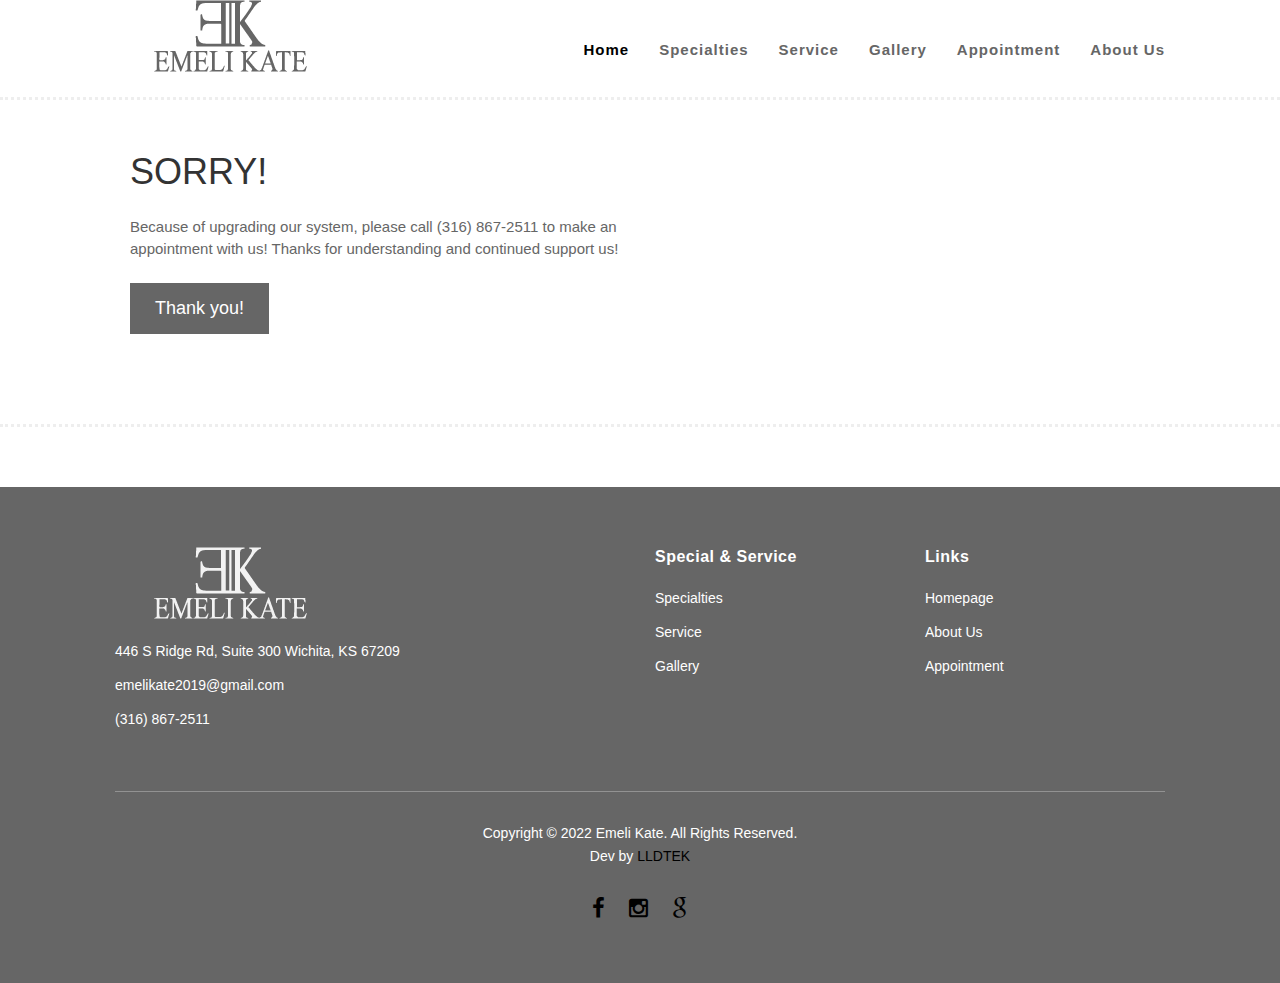
<file: notification.html>
<html lang="en">

  <head>
    <meta charset="utf-8">
    <meta name="viewport" content="width=device-width, initial-scale=1, shrink-to-fit=no">

    <meta name="description" content="Our salon takes pride in providing our valued customers all good services and customer service satisfaction. At Emeli Kate, a wide choice is provided to customers, you can use any services that you like.
    All of our services are at decent prices, so there is no hesitation when you use one or even more services at our salon.">

    <meta name="keyword" content="Emeli Kate, nails salon near me, nails in Wichita, luxury nails, best nails color, nails spa, nails salon, nails bar, perfect nail, nails polish, gel polish, acrylics, nails company, best nail color,nude nail colors, nail design, hight-end service nail in new jersey, nails spa near me, nails salon near me, top nail salon, best nail salon in new Wichita, pretty nails, green nails, summer nails 2022, christmas nails 2022, fall nails 2022, shining nails, dip nails near me">

        <meta name="author" content="Emeli Kate | Top Nails Salon in Wichita">

    <link href="https://fonts.googleapis.com/css?family=Poppins:100,200,300,400,500,600,700,800,900&display=swap" rel="stylesheet">
    

    <title>Emeli Kate | Top Nails Salon in Wichita</title>

    <!-- Additional CSS Files -->
    <link rel="stylesheet" type="text/css" href="assets/css/bootstrap.min.css">

    <link rel="stylesheet" type="text/css" href="assets/css/font-awesome.css">

    <link rel="stylesheet" href="assets/css/templatemo-hexashop.css">

    <link rel="stylesheet" href="assets/css/owl-carousel.css">

    <link rel="stylesheet" href="assets/css/lightbox.css">

    <!-- Custom styles -->
    <link rel="stylesheet" href="assets/css/styles.css">

    <link rel="icon" href="assets/images/Emeli-kate-favicon.svg">

    

    </head>
    <body>
        <header class="header-area header-sticky">
          <div class="container">
              <div class="row">
                  <div class="col-12">
                      <nav class="main-nav">
                          <!-- ***** Logo Start ***** -->
                          <a href="index.html" class="logo">
                              <img src="assets/images/Emeli-kate-logo.png">
                          </a>
                          <!-- ***** Logo End ***** -->
                          <!-- ***** Menu Start ***** -->
                          <ul class="nav">
                              <li class="scroll-to-section"><a href="#top" class="active">Home</a></li>
                              <li class="scroll-to-section"><a href="#men">Specialties</a></li>
                              <li class="scroll-to-section"><a href="#women">Service</a></li>
                              <li class="scroll-to-section"><a href="#kids">Gallery</a></li>
                              <li><a target="_blank" href="notification.html">Appointment</a></li>
                              <li class="scroll-to-section"><a href="#explore">About Us</a></li>
                          </ul>        
                          <a class='menu-trigger'>
                              <span>Menu</span>
                          </a>
                          <!-- ***** Menu End ***** -->
                      </nav>
                  </div>
              </div>
          </div>
      </header>
      <section class="section" id="explore" style="padding-top: 150px;">
        <div class="container">
            <div >
                <div class="col-lg-6">
                    <div class="center-content">
                        <h2>SORRY!</h2><br>
                        <span>Because of upgrading our system, please call (316) 867-2511 to make an appointment with us! Thanks for understanding and continued support us!
                        </span>
                        <br><br>
                        <div class="main-border-button color-gold color-white">
                            <a target="_blank" href="#">Thank you!</a>
                        </div>
                    </div>
                </div>
            </div>
        </div>
    </section>

      <footer>
        <div class="container">
            <div class="row">
                <div class="col-md-12 col-lg-6">
                    <div class="first-item">
                        <div class="logo">
                            <img src="assets/images/Emeli-kate-logo-white.png" alt="hexashop ecommerce templatemo">
                        </div>
                        <ul>
                            <li><a href="#">446 S Ridge Rd, Suite 300 Wichita, KS 67209</a></li>
                            <li><a href="#">emelikate2019@gmail.com</a></li>
                            <li><a href="#">(316) 867-2511</a></li>
                        </ul>
                    </div>
                </div>
                <div class="col-md-6 col-lg-3">
                    <h4>Special &amp; Service</h4>
                    <ul>
                        <li><a href="#men">Specialties</a></li>
                        <li><a href="#women">Service</a></li>
                        <li><a href="#kids">Gallery</a></li>
                    </ul>
                </div>
                <div class="col-md-6 col-lg-3">
                    <h4>Links</h4>
                    <ul>
                        <li><a href="#index.html">Homepage</a></li>
                        <li><a href="#explore">About Us</a></li>
                        <li><a target=_blank href="#">Appointment</a></li>
                    </ul>
                </div>
                <!--<div id="map" class="col-lg-3">   &lt;!&ndash; style="width:250px;height:259px;"&ndash;&gt;  &lt;!&ndash;H edit&ndash;&gt;-->
                    <!--<iframe src="https://www.google.com/maps/embed?pb=!1m14!1m8!1m3!1d3526.077172615443!2d-82.730559!3d27.899605!3m2!1i1024!2i768!4f13.1!3m3!1m2!1s0x88c2e5f6511927f7%3A0x1d71ca188b948a37!2sA%20%26%20T%20Nails%20Spa!5e0!3m2!1sen!2s!4v1651037318701!5m2!1sen!2s" width="250" height="250" style="border:0;" allowfullscreen="" loading="lazy" referrerpolicy="no-referrer-when-downgrade"></iframe>-->
                <!--</div>-->
                <div class="col-lg-12">
                    <div class="under-footer">
                        <p>Copyright © 2022 Emeli Kate. All Rights Reserved.
                        
                        <br>Dev by <a target="_blank" href="https://www.lldtek.com" target="_parent">LLDTEK</a></p>
                        <ul>
                            <li><a target="_blank" href="https://www.facebook.com/EMELIKATE.NnL"><i class="fa fa-facebook"></i></a></li>
                            <li><a target="_blank" href="https://www.instagram.com/emeli.kate"><i class="fa fa-instagram"></i></a></li>
                            <li><a target="_blank" href="https://goo.gl/maps/h7NfnQtgaH7F16nw9"><i class="fa fa-google"></i></a></li>
                        </ul>
                    </div>
                </div>
            </div>
        </div>
    </footer>



    </body>
</file>
<file: assets/css/templatemo-hexashop.css>
/*

TemplateMo 571 Hexashop

https://templatemo.com/tm-571-hexashop

*/

/* ---------------------------------------------
Table of contents
------------------------------------------------
01. font & reset css
02. reset
03. global styles
04. header
05. banner
06. features
07. testimonials
08. contact
09. footer
10. preloader
11. search
12. portfolio

--------------------------------------------- */
/* 
---------------------------------------------
font & reset css
--------------------------------------------- 
*/
@import url("https://fonts.googleapis.com/css?family=Poppins:100,200,300,400,500,600,700,800,900");
/* 
---------------------------------------------
reset
--------------------------------------------- 
*/
html, body, div, span, applet, object, iframe, h1, h2, h3, h4, h5, h6, p, blockquote, div
pre, a, abbr, acronym, address, big, cite, code, del, dfn, em, font, img, ins, kbd, q,
s, samp, small, strike, strong, sub, sup, tt, var, b, u, i, center, dl, dt, dd, ol, ul, li,
figure, header, nav, section, article, aside, footer, figcaption {
  margin: 0;
  padding: 0;
  border: 0;
  outline: 0;
}

.clearfix:after {
  content: ".";
  display: block;
  clear: both;
  visibility: hidden;
  line-height: 0;
  height: 0;
}

.clearfix {
  display: inline-block;
}

html[xmlns] .clearfix {
  display: block;
}

* html .clearfix {
  height: 1%;
}

ul, li {
  padding: 0;
  margin: 0;
  list-style: none;
}

header, nav, section, article, aside, footer, hgroup {
  display: block;
}

* {
  box-sizing: border-box;
}

html, body {
  font-family: 'Poppins', sans-serif;
  font-weight: 400;
  background-color: #fff;
  font-size: 16px;
  -ms-text-size-adjust: 100%;
  -webkit-font-smoothing: antialiased;
  -moz-osx-font-smoothing: grayscale;
}

a {
  text-decoration: none !important;
}

h1, h2, h3, h4, h5, h6 {
  margin-top: 0px;
  margin-bottom: 0px;
}

ul {
  margin-bottom: 0px;
}

p {
  font-size: 14px;
  line-height: 25px;
  color: #2a2a2a;
}

/* 
---------------------------------------------
global styles
--------------------------------------------- 
*/
html,
body {
  background: #fff;
  font-family: 'Poppins', sans-serif;
}

::selection {
  background: #2a2a2a;
  color: #fff;
}

::-moz-selection {
  background: #2a2a2a;
  color: #fff;
}

@media (max-width: 991px) {
  html, body {
    overflow-x: hidden;
  }
  .mobile-top-fix {
    margin-top: 30px;
    margin-bottom: 0px;
  }
  .mobile-bottom-fix {
    margin-bottom: 30px;
  }
  .mobile-bottom-fix-big {
    margin-bottom: 60px;
  }
}

.main-border-button a {
  font-size: 18px;
  color: #fff;
  /*border: 1px solid #fff;*/
  padding: 12px 25px;
  display: inline-block;
  font-weight: 500;
  transition: all .3s;
  background: #1f1a06;
}
.color-gold a {
  font-size: 18px;
  color: #fff;
  /*border: 1px solid #fff;*/
  padding: 12px 25px;
  display: inline-block;
  font-weight: 500;
  transition: all .3s;
  background: #666666;
}

.main-border-button a:hover {
  background-color: #fff;
  color: #2a2a2a;
}

.main-white-button a {
  font-size: 13px;
  color: #2a2a2a;
  background-color: #fff;
  padding: 12px 25px;
  display: inline-block;
  border-radius: 3px;
  font-weight: 600;
  transition: all .3s;
}

.main-white-button a:hover {
  opacity: 0.9;
}

.main-text-button a {
  font-size: 13px;
  color: #fff;
  font-weight: 600;
  transition: all .3s;
}

.main-text-button a:hover {
  opacity: 0.9;
}

.section-heading h2 {
  font-size: 34px;
  font-weight: 700;
  color: #666666;
}

.section-heading span {
  font-size: 14px;
  color: #a1a1a1;
  font-style: italic;
  font-weight: 400;
}



/* 
---------------------------------------------
header
--------------------------------------------- 
*/

.background-header {
  border-bottom: none !important;
  background-color: #fff;
  height: 100px!important;
  position: fixed!important;
  top: 0px;
  left: 0px;
  right: 0px;
  box-shadow: 0px 0px 10px rgba(0,0,0,0.15)!important;
}

.background-header .logo,
.background-header .main-nav .nav li a {
  color: #1e1e1e!important;
}

.background-header .main-nav .nav li:hover a {
  color: #2a2a2a!important;
}

.background-header .nav li a.active {
  color: #2a2a2a!important;
}

.header-area {
  border-bottom: 3px dotted #eee;
  box-shadow: none;
  background-color: #fff;
  position: absolute;
  top: 0px;
  left: 0px;
  right: 0px;
  z-index: 100;
  height: 100px;
  -webkit-transition: all .5s ease 0s;
  -moz-transition: all .5s ease 0s;
  -o-transition: all .5s ease 0s;
  transition: all .5s ease 0s;
}

.header-area .main-nav {
  min-height: 100px;
  background: transparent;
}

.header-area .main-nav .logo {
  line-height: 100px;
  color: #fff;
  font-size: 28px;
  font-weight: 700;
  text-transform: uppercase;
  letter-spacing: 2px;
  float: left;
  -webkit-transition: all 0.3s ease 0s;
  -moz-transition: all 0.3s ease 0s;
  -o-transition: all 0.3s ease 0s;
  transition: all 0.3s ease 0s;
}

.background-header .main-nav .logo {
  line-height: 90px;
}

.background-header .nav {
  margin-top: 20px !important;
}

.header-area .main-nav .nav {
  float: right;
  margin-top: 30px;
  margin-right: 0px;
  background-color: transparent;
  -webkit-transition: all 0.3s ease 0s;
  -moz-transition: all 0.3s ease 0s;
  -o-transition: all 0.3s ease 0s;
  transition: all 0.3s ease 0s;
  position: relative;
  z-index: 999;
}

.header-area .main-nav .nav li {
  padding-left: 15px;
  padding-right: 15px;
}

.header-area .main-nav .nav li:last-child {
  padding-right: 0px;
}

.header-area .main-nav .nav li a {
  display: block;
  font-weight: 600;
  font-size: 15px;
  color: #2a2a2a;
  text-transform: capitalize;
  -webkit-transition: all 0.3s ease 0s;
  -moz-transition: all 0.3s ease 0s;
  -o-transition: all 0.3s ease 0s;
  transition: all 0.3s ease 0s;
  height: 40px;
  line-height: 40px;
  border: transparent;
  letter-spacing: 1px;
}

.header-area .main-nav .nav li a {
  color: #666666;
}

.header-area .main-nav .nav li:hover a,
.header-area .main-nav .nav li a.active {
  color: #000000!important;
}

.background-header .main-nav .nav li:hover a,
.background-header .main-nav .nav li a.active {
  color: #666666!important;
  opacity: 1;
}

.header-area .main-nav .nav li.submenu {
  position: relative;
  padding-right: 30px;
}

.header-area .main-nav .nav li.submenu:after {
  font-family: FontAwesome;
  content: "\f107";
  font-size: 12px;
  color: #2a2a2a;
  position: absolute;
  right: 18px;
  top: 12px;
}

.background-header .main-nav .nav li.submenu:after {
  color: #2a2a2a;
}

.header-area .main-nav .nav li.submenu ul {
  position: absolute;
  width: 200px;
  box-shadow: 0 2px 28px 0 rgba(0, 0, 0, 0.06);
  overflow: hidden;
  top: 50px;
  opacity: 0;
  transform: translateY(+2em);
  visibility: hidden;
  z-index: -1;
  transition: all 0.3s ease-in-out 0s, visibility 0s linear 0.3s, z-index 0s linear 0.01s;
}

.header-area .main-nav .nav li.submenu ul li {
  margin-left: 0px;
  padding-left: 0px;
  padding-right: 0px;
}

.header-area .main-nav .nav li.submenu ul li a {
  opacity: 1;
  display: block;
  background: #f7f7f7;
  color: #2a2a2a!important;
  padding-left: 20px;
  height: 40px;
  line-height: 40px;
  -webkit-transition: all 0.3s ease 0s;
  -moz-transition: all 0.3s ease 0s;
  -o-transition: all 0.3s ease 0s;
  transition: all 0.3s ease 0s;
  position: relative;
  font-size: 13px;
  font-weight: 400;
  border-bottom: 1px solid #eee;
}

.header-area .main-nav .nav li.submenu ul li a:hover {
  background: #fff;
  color: #606060!important;
  padding-left: 25px;
}

.header-area .main-nav .nav li.submenu ul li a:hover:before {
  width: 3px;
}

.header-area .main-nav .nav li.submenu:hover ul {
  visibility: visible;
  opacity: 1;
  z-index: 1;
  transform: translateY(0%);
  transition-delay: 0s, 0s, 0.3s;
}

.header-area .main-nav .menu-trigger {
  cursor: pointer;
  display: block;
  position: absolute;
  top: 33px;
  width: 32px;
  height: 40px;
  text-indent: -9999em;
  z-index: 99;
  right: 40px;
  display: none;
}

.background-header .main-nav .menu-trigger {
  top: 23px;
}

.header-area .main-nav .menu-trigger span,
.header-area .main-nav .menu-trigger span:before,
.header-area .main-nav .menu-trigger span:after {
  -moz-transition: all 0.4s;
  -o-transition: all 0.4s;
  -webkit-transition: all 0.4s;
  transition: all 0.4s;
  background-color: #1e1e1e;
  display: block;
  position: absolute;
  width: 30px;
  height: 2px;
  left: 0;
}

.background-header .main-nav .menu-trigger span,
.background-header .main-nav .menu-trigger span:before,
.background-header .main-nav .menu-trigger span:after {
  background-color: #1e1e1e;
}

.header-area .main-nav .menu-trigger span:before,
.header-area .main-nav .menu-trigger span:after {
  -moz-transition: all 0.4s;
  -o-transition: all 0.4s;
  -webkit-transition: all 0.4s;
  transition: all 0.4s;
  background-color: #1e1e1e;
  display: block;
  position: absolute;
  width: 30px;
  height: 2px;
  left: 0;
  width: 75%;
}

.background-header .main-nav .menu-trigger span:before,
.background-header .main-nav .menu-trigger span:after {
  background-color: #1e1e1e;
}

.header-area .main-nav .menu-trigger span:before,
.header-area .main-nav .menu-trigger span:after {
  content: "";
}

.header-area .main-nav .menu-trigger span {
  top: 16px;
}

.header-area .main-nav .menu-trigger span:before {
  -moz-transform-origin: 33% 100%;
  -ms-transform-origin: 33% 100%;
  -webkit-transform-origin: 33% 100%;
  transform-origin: 33% 100%;
  top: -10px;
  z-index: 10;
}

.header-area .main-nav .menu-trigger span:after {
  -moz-transform-origin: 33% 0;
  -ms-transform-origin: 33% 0;
  -webkit-transform-origin: 33% 0;
  transform-origin: 33% 0;
  top: 10px;
}

.header-area .main-nav .menu-trigger.active span,
.header-area .main-nav .menu-trigger.active span:before,
.header-area .main-nav .menu-trigger.active span:after {
  background-color: transparent;
  width: 100%;
}

.header-area .main-nav .menu-trigger.active span:before {
  -moz-transform: translateY(6px) translateX(1px) rotate(45deg);
  -ms-transform: translateY(6px) translateX(1px) rotate(45deg);
  -webkit-transform: translateY(6px) translateX(1px) rotate(45deg);
  transform: translateY(6px) translateX(1px) rotate(45deg);
  background-color: #1e1e1e;
}

.background-header .main-nav .menu-trigger.active span:before {
  background-color: #1e1e1e;
}

.header-area .main-nav .menu-trigger.active span:after {
  -moz-transform: translateY(-6px) translateX(1px) rotate(-45deg);
  -ms-transform: translateY(-6px) translateX(1px) rotate(-45deg);
  -webkit-transform: translateY(-6px) translateX(1px) rotate(-45deg);
  transform: translateY(-6px) translateX(1px) rotate(-45deg);
  background-color: #1e1e1e;
}

.background-header .main-nav .menu-trigger.active span:after {
  background-color: #1e1e1e;
}

.header-area.header-sticky {
  min-height: 100px;
}

.header-area .nav {
  margin-top: 30px;
}

.header-area.header-sticky .nav li a.active {
  color: #606060;
}

@media (max-width: 1200px) {
  .header-area .main-nav .nav li {
    padding-left: 12px;
    padding-right: 12px;
  }
  .header-area .main-nav:before {
    display: none;
  }
}

@media (max-width: 767px) {
  .header-area .main-nav .logo {
    color: #1e1e1e;
  }
  .header-area.header-sticky .nav li a:hover,
  .header-area.header-sticky .nav li a.active {
    color: #606060!important;
    opacity: 1;
  }
  .header-area.header-sticky .nav li.search-icon a {
    width: 100%;
  }
  .header-area {
    background-color: #f7f7f7;
    padding: 0px 15px;
    height: 100px;
    box-shadow: none;
    text-align: center;
  }
  .header-area .container {
    padding: 0px;
  }
  .header-area .logo {
    margin-left: 30px;
  }
  .header-area .menu-trigger {
    display: block !important;
  }
  .header-area .main-nav {
    overflow: hidden;
  }
  .header-area .main-nav .nav {
    float: none;
    width: 100%;
    display: none;
    -webkit-transition: all 0s ease 0s;
    -moz-transition: all 0s ease 0s;
    -o-transition: all 0s ease 0s;
    transition: all 0s ease 0s;
    margin-left: 0px;
  }
  .header-area .main-nav .nav li:first-child {
    border-top: 1px solid #eee;
  }
  .header-area.header-sticky .nav {
    margin-top: 100px !important;
  }
  .header-area .main-nav .nav li {
    width: 100%;
    background: #fff;
    border-bottom: 1px solid #eee;
    padding-left: 0px !important;
    padding-right: 0px !important;
  }
  .header-area .main-nav .nav li a {
    height: 50px !important;
    line-height: 50px !important;
    padding: 0px !important;
    border: none !important;
    background: #f7f7f7 !important;
    color: #191a20 !important;
  }
  .header-area .main-nav .nav li a:hover {
    background: #eee !important;
    color: #606060!important;
  }
  .header-area .main-nav .nav li.submenu ul {
    position: relative;
    visibility: inherit;
    opacity: 1;
    z-index: 1;
    transform: translateY(0%);
    transition-delay: 0s, 0s, 0.3s;
    top: 0px;
    width: 100%;
    box-shadow: none;
    height: 0px;
  }
  .header-area .main-nav .nav li.submenu ul li a {
    font-size: 12px;
    font-weight: 400;
  }
  .header-area .main-nav .nav li.submenu ul li a:hover:before {
    width: 0px;
  }
  .header-area .main-nav .nav li.submenu ul.active {
    height: auto !important;
  }
  .header-area .main-nav .nav li.submenu:after {
    color: #3B566E;
    right: 25px;
    font-size: 14px;
    top: 15px;
  }
  .header-area .main-nav .nav li.submenu:hover ul, .header-area .main-nav .nav li.submenu:focus ul {
    height: 0px;
  }

}

@media (min-width: 767px) {
  .header-area .main-nav .nav {
    display: flex !important;
  }
  .background-header .nav {
    margin-top: 30px !important;
  }
}


/* 
---------------------------------------------
banner
--------------------------------------------- 
*/

.main-banner {
  border-bottom: 3px dotted #eee;
  padding-top: 160px;
  padding-bottom: 30px;
}

.main-banner .left-content .thumb img {
  width: 100%;
  overflow: hidden;
}

.main-banner .left-content .inner-content {
  position: absolute;
  left: 100px;
  top: 50%;
  transform: translateY(-50%);
}

.main-banner .left-content .inner-content h4 {
  color: #fff;
  margin-top: -10px;
  font-size: 40px;
  font-weight: 700;
  margin-bottom: 20px;
}

.main-banner .left-content .inner-content span {
  font-size: 16px;
  color: #fff;
  font-weight: 400;
  font-style: italic;
  display: block;
  margin-bottom: 30px;
}

.main-banner .right-content .right-first-image {
  margin-bottom: 28.5px;
}

.main-banner .right-content .right-first-image .thumb {
  position: relative;
  text-align: center;
}

.main-banner .right-content .right-first-image .thumb img {
  width: 100%;
  overflow: hidden;
}

.main-banner .right-content .right-first-image .thumb .inner-content {
  position: absolute;
  top: 50%;
  transform: translateY(-50%);
  width: 100%;
  text-align: center;
}

.main-banner .right-content .right-first-image .thumb .inner-content h4 {
  color: #fff;
  font-size: 24px;
  font-weight: 700;
  margin-bottom: 15px;
}

.main-banner .right-content .right-first-image .thumb .inner-content span {
  font-size: 16px;
  color: #fff;
  font-style: italic;
}

.main-banner .right-content .right-first-image .thumb .hover-content {
  position: absolute;
  top: 15px;
  right: 15px;
  left: 15px;
  bottom: 15px;
  text-align: center;
  background-color: #666666;
  opacity: 0;
  visibility: hidden;
  transition: all 0.5s;
}

.main-banner .right-content .right-first-image .thumb:hover .hover-content {
  opacity: 1;
  visibility: visible;
}

.main-banner .right-content .right-first-image .thumb .hover-content .inner {
  position: absolute;
  top: 50%;
  left: 50%;
  transform: translate(-50%, -50%);
  width: 100%;
}

.main-banner .right-content .right-first-image .thumb .hover-content h4 {
  color: #fff;
  font-size: 24px;
  font-weight: 700;
  margin-bottom: 15px;
}

.main-banner .right-content .right-first-image .thumb .hover-content p {
  color: #fff;
  padding: 0px 20px;
  margin-bottom: 20px;
}



/*
---------------------------------------------
Men
---------------------------------------------
*/

#men {
  padding-top: 90px;
  padding-bottom: 90px;
  border-bottom: 3px dotted #eee;
}

#men .section-heading {
  margin-bottom: 60px;
}

#men .item .down-content {
  padding-top: 30px;
  position: relative;
  z-index: 3;
  background-color: #fff;
}

#men .item .down-content h4 {
  font-size: 22px;
  color: #2a2a2a;
  font-weight: 700;
  margin-bottom: 8px;
}

#men .item .down-content span {
  font-size: 18px;
  color: #a1a1a1;
  font-weight: 500;
  display: block;
}

#men .item .down-content ul.stars {
  position: absolute;
  right: 0;
  top: 30px;
}

#men .item .down-content ul.stars li {
  display: inline;
  font-size: 13px;
}

#men .item .thumb .hover-content {
  position: absolute;
  z-index: 2;
  text-align: center;
  bottom: -60px;
  width: 100%;
  opacity: 0;
  visibility: hidden;
  transition: all .5s;
}

#men .item .thumb:hover .hover-content {
  bottom: 30px;
  opacity: 1;
  visibility: visible;
}

#men .item .thumb {
  position: relative;
}

#men .item .thumb .hover-content ul li {
  display: inline;
  margin: 0px 10px;
}

#men .item .thumb .hover-content ul li a {
  width: 50px;
  height: 50px;
  text-align: center;
  line-height: 50px;
  display: inline-block;
  color: #2a2a2a;
  background-color: #fff;
}


#men .owl-nav {
  text-align: center;
  position: absolute;
  width: 100%;
  top: 40%;
  transform: translateY(-25px);
}

#men .owl-dots {
  display: none;
}
    
#men .owl-nav .owl-prev{
  position: absolute;
  left: -80px;
  outline: none;
}

#men .owl-nav .owl-prev span,
#men .owl-nav .owl-next span {
  opacity: 0;
}

#men .owl-nav .owl-prev:before {
  display: inline-block;
  font-family: 'FontAwesome';
  color: #2a2a2a;
  font-size: 25px;
  font-weight: 700;
  content: '\f104';
  width: 50px;
  height: 50px;
  background-color: transparent;
  line-height: 48px;
  border :1px solid #2a2a2a;
}

#men .owl-nav .owl-prev {
  opacity: 0.75;
  transition: all .5s;
}

#men .owl-nav .owl-prev:hover {
  opacity: 1;
}

#men .owl-nav .owl-next {
  opacity: 0.75;
  transition: all .5s;
}

#men .owl-nav .owl-next:hover {
  opacity: 1;
}

#men .owl-nav .owl-next{
  outline: none;
  position: absolute;
  right: -85px;
}

#men .owl-nav .owl-next:before {
  display: inline-block;
  font-family: 'FontAwesome';
  color: #2a2a2a;
  font-size: 25px;
  font-weight: 700;
  content: '\f105';
  width: 50px;
  height: 50px;
  background-color: transparent;
  line-height: 48px;
  border :1px solid #2a2a2a;
}


/*
---------------------------------------------
Women
---------------------------------------------
*/

#women {
  padding-top: 90px;
  padding-bottom: 90px;
  border-bottom: 3px dotted #eee;
}

#women .section-heading {
  margin-bottom: 60px;
}

#women .item .down-content {
  padding-top: 30px;
  position: relative;
  z-index: 3;
  background-color: #fff;
}

#women .item .down-content h4 {
  font-size: 22px;
  color: #666666;
  font-weight: 700;
  margin-bottom: 8px;
}

#women .item .down-content span {
  font-size: 18px;
  color: #a1a1a1;
  font-weight: 500;
  display: block;
}

#women .item .down-content ul.stars {
  position: absolute;
  right: 0;
  top: 30px;
}

#women .item .down-content ul.stars li {
  display: inline;
  font-size: 13px;
}

#women .item .thumb .hover-content {
  position: absolute;
  z-index: 2;
  text-align: center;
  bottom: -60px;
  width: 100%;
  opacity: 0;
  visibility: hidden;
  transition: all .5s;
}

#women .item .thumb:hover .hover-content {
  bottom: 30px;
  opacity: 1;
  visibility: visible;
}

#women .item .thumb {
  position: relative;
}

#women .item .thumb .hover-content ul li {
  display: inline;
  margin: 0px 10px;
}

#women .item .thumb .hover-content ul li a {
  width: 50px;
  height: 50px;
  text-align: center;
  line-height: 50px;
  display: inline-block;
  color: #2a2a2a;
  background-color: #fff;
}


#women .owl-nav {
  text-align: center;
  position: absolute;
  width: 100%;
  top: 40%;
  transform: translateY(-25px);
}

#women .owl-dots {
  display: none;
}
    
#women .owl-nav .owl-prev{
  position: absolute;
  left: -80px;
  outline: none;
}

#women .owl-nav .owl-prev span,
#women .owl-nav .owl-next span {
  opacity: 0;
}

#women .owl-nav .owl-prev:before {
  display: inline-block;
  font-family: 'FontAwesome';
  color: #2a2a2a;
  font-size: 25px;
  font-weight: 700;
  content: '\f104';
  width: 50px;
  height: 50px;
  background-color: transparent;
  line-height: 48px;
  border :1px solid #2a2a2a;
}

#women .owl-nav .owl-prev {
  opacity: 0.75;
  transition: all .5s;
}

#women .owl-nav .owl-prev:hover {
  opacity: 1;
}

#women .owl-nav .owl-next {
  opacity: 0.75;
  transition: all .5s;
}

#women .owl-nav .owl-next:hover {
  opacity: 1;
}

#women .owl-nav .owl-next{
  outline: none;
  position: absolute;
  right: -85px;
}

#women .owl-nav .owl-next:before {
  display: inline-block;
  font-family: 'FontAwesome';
  color: #2a2a2a;
  font-size: 25px;
  font-weight: 700;
  content: '\f105';
  width: 50px;
  height: 50px;
  background-color: transparent;
  line-height: 48px;
  border :1px solid #2a2a2a;
}

/*
---------------------------------------------
Video
---------------------------------------------
*/
#video {
  padding-top: 90px;
  padding-bottom: 90px;
  border-bottom: 3px dotted #eee;
}

#video .section-heading {
  margin-bottom: 60px;
}

#video .item .down-content {
  padding-top: 30px;
  position: relative;
  z-index: 3;
  background-color: #fff;
}

#video .item .down-content h4 {
  font-size: 22px;
  color: #666666;
  font-weight: 700;
  margin-bottom: 8px;
}

#video .item .down-content span {
  font-size: 18px;
  color: #a1a1a1;
  font-weight: 500;
  display: block;
}

#video .item .down-content ul.stars {
  position: absolute;
  right: 0;
  top: 30px;
}

#video .item .down-content ul.stars li {
  display: inline;
  font-size: 13px;
}

#video .item .thumb .hover-content {
  position: absolute;
  z-index: 2;
  text-align: center;
  bottom: -60px;
  width: 100%;
  opacity: 0;
  visibility: hidden;
  transition: all .5s;
}

#video .item .thumb:hover .hover-content {
  bottom: 30px;
  opacity: 1;
  visibility: visible;
}

#video .item .thumb {
  position: relative;
}

#video .item .thumb .hover-content ul li {
  display: inline;
  margin: 0px 10px;
}

#video .item .thumb .hover-content ul li a {
  width: 50px;
  height: 50px;
  text-align: center;
  line-height: 50px;
  display: inline-block;
  color: #2a2a2a;
  background-color: #fff;
}


#video .owl-nav {
  text-align: center;
  position: absolute;
  width: 100%;
  top: 40%;
  transform: translateY(-25px);
}

#video .owl-dots {
  display: none;
}
    
#video .owl-nav .owl-prev{
  position: absolute;
  left: -80px;
  outline: none;
}

#video .owl-nav .owl-prev span,
#video .owl-nav .owl-next span {
  opacity: 0;
}

#video .owl-nav .owl-prev:before {
  display: inline-block;
  font-family: 'FontAwesome';
  color: #2a2a2a;
  font-size: 25px;
  font-weight: 700;
  content: '\f104';
  width: 50px;
  height: 50px;
  background-color: transparent;
  line-height: 48px;
  border :1px solid #2a2a2a;
}

#video .owl-nav .owl-prev {
  opacity: 0.75;
  transition: all .5s;
}

#video .owl-nav .owl-prev:hover {
  opacity: 1;
}

#video .owl-nav .owl-next {
  opacity: 0.75;
  transition: all .5s;
}

#video .owl-nav .owl-next:hover {
  opacity: 1;
}

#video .owl-nav .owl-next{
  outline: none;
  position: absolute;
  right: -85px;
}

#video .owl-nav .owl-next:before {
  display: inline-block;
  font-family: 'FontAwesome';
  color: #2a2a2a;
  font-size: 25px;
  font-weight: 700;
  content: '\f105';
  width: 50px;
  height: 50px;
  background-color: transparent;
  line-height: 48px;
  border :1px solid #2a2a2a;
}
/*
---------------------------------------------
Kids
---------------------------------------------
*/
#kids {
  padding-top: 90px;
  padding-bottom: 90px;
  border-bottom: 3px dotted #eee;
}

#kids .section-heading {
  margin-bottom: 60px;
}

#kids .item .down-content {
  padding-top: 30px;
  position: relative;
  z-index: 3;
  background-color: #fff;
}

#kids .item .down-content h4 {
  font-size: 22px;
  color: #2a2a2a;
  font-weight: 700;
  margin-bottom: 8px;
}

#kids .item .down-content span {
  font-size: 18px;
  color: #a1a1a1;
  font-weight: 500;
  display: block;
}

#kids .item .down-content ul.stars {
  position: absolute;
  right: 0;
  top: 30px;
}

#kids .item .down-content ul.stars li {
  display: inline;
  font-size: 13px;
}

#kids .item .thumb .hover-content {
  position: absolute;
  z-index: 2;
  text-align: center;
  bottom: -60px;
  width: 100%;
  opacity: 0;
  visibility: hidden;
  transition: all .5s;
}

#kids .item .thumb:hover .hover-content {
  bottom: 30px;
  opacity: 1;
  visibility: visible;
}

#kids .item .thumb {
  position: relative;
}

#kids .item .thumb .hover-content ul li {
  display: inline;
  margin: 0px 10px;
}

#kids .item .thumb .hover-content ul li a {
  width: 50px;
  height: 50px;
  text-align: center;
  line-height: 50px;
  display: inline-block;
  color: #2a2a2a;
  background-color: #fff;
}


#kids .owl-nav {
  text-align: center;
  position: absolute;
  width: 100%;
  top: 40%;
  transform: translateY(-25px);
}

#kids .owl-dots {
  display: none;
}
    
#kids .owl-nav .owl-prev{
  position: absolute;
  left: -80px;
  outline: none;
}

#kids .owl-nav .owl-prev span,
#kids .owl-nav .owl-next span {
  opacity: 0;
}

#kids .owl-nav .owl-prev:before {
  display: inline-block;
  font-family: 'FontAwesome';
  color: #2a2a2a;
  font-size: 25px;
  font-weight: 700;
  content: '\f104';
  width: 50px;
  height: 50px;
  background-color: transparent;
  line-height: 48px;
  border :1px solid #2a2a2a;
}

#kids .owl-nav .owl-prev {
  opacity: 0.75;
  transition: all .5s;
}

#kids .owl-nav .owl-prev:hover {
  opacity: 1;
}

#kids .owl-nav .owl-next {
  opacity: 0.75;
  transition: all .5s;
}

#kids .owl-nav .owl-next:hover {
  opacity: 1;
}

#kids .owl-nav .owl-next{
  outline: none;
  position: absolute;
  right: -85px;
}

#kids .owl-nav .owl-next:before {
  display: inline-block;
  font-family: 'FontAwesome';
  color: #2a2a2a;
  font-size: 25px;
  font-weight: 700;
  content: '\f105';
  width: 50px;
  height: 50px;
  background-color: transparent;
  line-height: 48px;
  border :1px solid #2a2a2a;
}


/*
---------------------------------------------
Explore
---------------------------------------------
*/

#explore {
  padding-top: 90px;
  padding-bottom: 90px;
  border-bottom: 3px dotted #eee;
}

#explore .left-content {
  margin-right: 30px;
}

#explore .left-content h2 {
  font-size: 34px;
  font-weight: 700;
  color: #2a2a2a;
}

#explore .left-content span {
  font-size: 14px;
  color: #606060;
  font-weight: 500;
  display: block;
  margin-top: 25px;
}

#explore .left-content .quote {
  margin-top: 25px;
}

#explore .left-content .quote i {
  float: left;
  font-size: 32px;
  margin-right: 15px;
  margin-top: 10px;
}

#explore .left-content .quote p {
  font-style: italic;
  color: #2a2a2a;
  font-weight: 500;
}

#explore .left-content p {
  font-size: 14px;
  color: #606060;
  font-weight: 500;
  display: block;
  margin-top: 25px;
}

#explore .left-content .main-border-button a {
  color: #2a2a2a;
  border-color: #2a2a2a;
  margin-top: 35px;
}

#explore .left-content .main-border-button a:hover {
  background-color: #2a2a2a;
  color: #fff;
}

#explore img {
  width: 100%;
  overflow: hidden;
}

#explore .leather {
  margin-bottom: 30px;
}

#explore .first-image {
  margin-bottom: 30px;
}

#explore .leather,
#explore .types {
  min-height: 255px;
  background-color: #f8f8f8;
  text-align: center;
  width: 100%;
}

#explore .leather h4,
#explore .types h4 {
  font-size: 24px;
  font-weight: 700;
  color: #2a2a2a;
  padding-top: 90px;
  margin-bottom: 5px;
}

#explore .leather span,
#explore .types span {
  font-size: 14px;
  font-style: italic;
  color: #606060;
  font-weight: 500;
}

/* 
---------------------------------------------
Social
--------------------------------------------- 
*/

#social {
  margin-top: 90px;
  padding-bottom: 90px;
  border-bottom: 3px dotted #eee;
}

#social .col-2 {
  padding-left: 0;
  padding-right: 0;
}

#social .images {
  margin-top: 60px;
  padding-left: 15px;
  padding-right: 15px;
}

#social .thumb {
  position: relative;
}

#social .thumb .icon {
  position: absolute;
  bottom: 0;
  left: 0;
  right: 0;
  top: 0;
  width: 100%;
  background-color: rgba(0,0,0,0.85);
  opacity: 0;
  visibility: hidden;
  transition: all .3s;
}

#social .thumb:hover .icon {
  opacity: 1;
  visibility: visible;
}

#social .thumb .icon h6 {
  color: #fff;
  position: absolute;
  font-size: 14px;
  bottom: 40px;
  font-weight: 400;
  left: 15px;
}

#social .thumb .icon i {
  color: #fff;
  position: absolute;
  bottom: 15px;
  left: 15px;
}

#social .thumb img {
  width: 100%;
  overflow: hidden;
}


/* 
---------------------------------------------
Subscribe
--------------------------------------------- 
*/

.subscribe {
  margin-top: 90px;
}

.subscribe .section-heading {
  margin-bottom: 30px;
}

.subscribe .section-heading h2 {
  line-height: 55px;
}

.subscribe form input {
  width: 100%;
  height: 44px;
  line-height: 44px;
  padding: 0px 15px;
  font-size: 14px;
  font-style: italic;
  font-weight: 500;
  color: #606060;
  border-radius: 0px;
  border: 1px solid #7a7a7a;
  box-shadow: none;
}

.subscribe form input::focus {
  border-color: #2a2a2a;
  border-radius: 0px;
}

.subscribe form button {
  width: 44px;
  height: 44px;
  display: inline-block;
  text-align: center;
  line-height: 44px;
  background-color: #2a2a2a;
  box-shadow: none;
  border: 1px solid transparent;
  color: #fff;
  transition: all 0.3s;
}

.subscribe form button:hover {
  background-color: #fff;
  border: 1px solid #2a2a2a;
  color: #2a2a2a;
}

.subscribe ul li {
  margin-bottom: 30px;
  display: block;
}

.subscribe ul li {
  font-size: 16px;
  font-weight: 700;
  color: #2a2a2a;
}

.subscribe ul li span,
.subscribe ul li span a {
  font-size: 14px;
  font-weight: 400;
  color: #606060;
}

.subscribe ul li span a:hover {
  color: #2a2a2a;
}


/* 
---------------------------------------------
footer
--------------------------------------------- 
*/

footer {
  margin-top: 60px;
  padding: 60px 0px 30px 0px;
  background-color: #666666;
}

footer .logo {
  margin-bottom: 20px;
}

footer ul li {
  display: block;
  margin-bottom: 10px;
}

footer ul li a {
  font-size: 14px;
  color: #fff;
  transition: all .3s;
}

footer ul li a:hover, footer ul li a:active {
  color: #333333;
}

footer h4 {
  letter-spacing: 0.5px;
  font-size: 16px;
  color: #fff;
  font-weight: 700;
  margin-bottom: 20px;
}

footer .under-footer {
  margin-top: 30px;
  padding-top: 30px;
  text-align: center;
  border-top: 1px solid rgba(250,250,250,0.3);
}

footer .under-footer ul {
  margin-top: 20px;
}

footer .under-footer ul li {
  display: inline-block;
  margin: 0px 10px;
}

footer .under-footer ul li a {
  font-size: 22px;
}

footer .under-footer p {
  color: #fff;
  font-size: 14px;
  font-weight: 300;
}

footer .under-footer a {
  color: #000000;
}

footer .under-footer a:hover {
  color: #ffffff;
}


/* 
---------------------------------------------
Products Page
--------------------------------------------- 
*/

.page-heading {
  margin-top: 160px;
  margin-bottom: 30px;
  background-image: url(../images/products-page-heading.jpg);
  background-position: center center;
  background-size: cover;
  background-repeat: no-repeat;
}

.page-heading .inner-content {
  padding: 150px 0px;
  text-align: center;
}

.page-heading .inner-content h2 {
  font-size: 52px;
  color: #fff;
  font-weight: 700;
  margin-bottom: 15px;
}

.page-heading .inner-content span {
  font-size: 16px;
  font-weight: 500;
  color: #fff;
  font-style: italic;
}

#products .section-heading {
  text-align: center;
  margin-bottom: 60px;
  margin-top: 80px;
}

#products .item {
  margin-bottom: 30px;
}

#products .item .thumb img {
  width: 100%;
  overflow: hidden;
}

#products .item .down-content {
  padding-top: 20px;
  position: relative;
  z-index: 3;
  background-color: #fff;
}

#products .item .down-content h4 {
  font-size: 22px;
  color: #2a2a2a;
  font-weight: 700;
  margin-bottom: 8px;
}

#products .item .down-content span {
  font-size: 18px;
  color: #a1a1a1;
  font-weight: 500;
  display: block;
}

#products .item .down-content ul.stars {
  position: absolute;
  right: 0;
  top: 20px;
}

#products .item .down-content ul.stars li {
  display: inline;
  font-size: 13px;
}

#products .item .thumb .hover-content {
  position: absolute;
  z-index: 2;
  text-align: center;
  bottom: -60px;
  width: 100%;
  opacity: 0;
  visibility: hidden;
  transition: all .5s;
}

#products .item .thumb:hover .hover-content {
  bottom: 30px;
  opacity: 1;
  visibility: visible;
}

#products .item .thumb {
  position: relative;
}

#products .item .thumb .hover-content ul li {
  display: inline;
  margin: 0px 10px;
}

#products .item .thumb .hover-content ul li a {
  width: 50px;
  height: 50px;
  text-align: center;
  line-height: 50px;
  display: inline-block;
  color: #2a2a2a;
  background-color: #fff;
}

#products .pagination {
  margin-top: 30px;
  margin-bottom: 40px;
}

#products .pagination ul {
  text-align: center;
  width: 100%;
}

#products .pagination ul li {
  display: inline;
  margin: 0px 5px;
}

#products .pagination ul li a {
  width: 44px;
  height: 44px;
  border: 1px solid #2a2a2a;
  display: inline-block;
  text-align: center;
  line-height: 44px;
  font-size: 14px;
  font-weight: 500;
  color: #2a2a2a;
}

#products .pagination ul li a:hover,
#products .pagination ul li.active a {
  background-color: #2a2a2a;
  color: #fff;
}



/* 
---------------------------------------------
Single Product Page
--------------------------------------------- 
*/

#product {
  margin-top: 80px;
}

#product .left-images img {
  width: 100%;
  overflow: hidden;
  margin-bottom: 30px;
}

#product .right-content {
  position: relative;
  z-index: 3;
  background-color: #fff;
}

#product .right-content h4 {
  font-size: 22px;
  color: #2a2a2a;
  font-weight: 700;
  margin-bottom: 0px;
}

#product .right-content span.price {
  font-size: 18px;
  color: #a1a1a1;
  font-weight: 500;
  display: block;
  margin-top: 5px;
  border-bottom: 1px solid #eee;
  padding-bottom: 20px;
}

#product .right-content ul.stars {
  position: absolute;
  right: 0;
  top: 0;
}

#product .right-content ul.stars li {
  display: inline;
  font-size: 13px;
}

#product .right-content span {
  font-size: 14px;
  color: #606060;
  font-weight: 500;
  display: block;
  margin-top: 25px;
}

#product .right-content .quote {
  margin-top: 25px;
}

#product .right-content .quote i {
  float: left;
  font-size: 32px;
  margin-right: 15px;
  margin-top: 10px;
}

#product .right-content .quote p {
  font-style: italic;
  color: #2a2a2a;
  font-weight: 500;
}

#product .right-content p {
  font-size: 14px;
  color: #606060;
  font-weight: 500;
  display: block;
  margin-top: 25px;
}

.quantity-content {
  margin-top: 30px;
  padding-top: 30px;
  border-top: 1px solid #eee;
  border-bottom: 1px solid #eee;
  width: 100%;
  padding-bottom: 30px;
  margin-bottom: 30px;
}

.quantity-content .left-content {
  float: left;
  margin-right: 30px;
}

.quantity-content .right-content {
  text-align: right;
}

.quantity-content .left-content h6 {
  padding-top: 7px;
  font-size: 20px;
  font-weight: 700;
  color: #606060;
  position: relative;
  z-index: 11;
}

.total h4 {
  float: left;
  font-size: 20px;
  margin-top: 10px;
  color: #606060!important;
}

.total .main-border-button {
  text-align: right;
}

.total .main-border-button a {
  border-color: #2a2a2a;
  color: #2a2a2a;
}

.total .main-border-button a:hover {
  color: #fff;
  background-color: #2a2a2a;
}

.quantity {
  display: inline-block; }
 
 .quantity .input-text.qty {
  width: 35px;
  height: 39px;
  padding: 0 5px;
  text-align: center;
  background-color: transparent;
  border: 1px solid #efefef;
 }
 
 .quantity.buttons_added {
  text-align: left;
  position: relative;
  white-space: nowrap;
  vertical-align: top; }
 
 .quantity.buttons_added input {
  display: inline-block;
  margin: 0;
  vertical-align: top;
  box-shadow: none;
 }
 
 .quantity.buttons_added .minus,
 .quantity.buttons_added .plus {
  padding: 7px 10px 8px;
  height: 39px;
  background-color: #ffffff;
  border: 1px solid #efefef;
  cursor:pointer;}
 
 .quantity.buttons_added .minus {
  border-right: 0; }
 
 .quantity.buttons_added .plus {
  border-left: 0; }
 
 .quantity.buttons_added .minus:hover,
 .quantity.buttons_added .plus:hover {
  background: #eeeeee; }
 
 .quantity input::-webkit-outer-spin-button,
 .quantity input::-webkit-inner-spin-button {
  -webkit-appearance: none;
  -moz-appearance: none;
  margin: 0; }
  
  .quantity.buttons_added .minus:focus,
 .quantity.buttons_added .plus:focus {
  outline: none; }



/* 
---------------------------------------------
About Us Page
--------------------------------------------- 
*/

.about-page-heading {
  margin-top: 160px;
  margin-bottom: 30px;
  background-image: url(../images/about-us-page-heading.jpg);
  background-position: center center;
  background-size: cover;
  background-repeat: no-repeat;
}

.about-us {
  margin-top: 80px;
}

.about-us .left-image img {
  width: 100%;
  overflow: hidden;
}

.about-us .right-content {
  margin-left: 30px;
}

.about-us .right-content h4 {
  font-size: 34px;
  font-weight: 700;
  color: #2a2a2a;
}

.about-us .right-content span {
  font-size: 14px;
  color: #606060;
  font-weight: 500;
  display: block;
  margin-top: 25px;
}

.about-us .right-content .quote {
  margin-top: 25px;
}

.about-us .right-content .quote i {
  float: left;
  font-size: 32px;
  margin-right: 15px;
  margin-top: 10px;
}

.about-us .right-content .quote p {
  font-style: italic;
  color: #2a2a2a;
  font-weight: 500;
}

.about-us .right-content p {
  font-size: 14px;
  color: #606060;
  font-weight: 500;
  display: block;
  margin-top: 25px;
}

.about-us .right-content ul {
  border-top: 3px dotted #eee;
  margin-top: 30px;
  padding-top: 30px;
}

.about-us .right-content ul li {
  display: inline-block;
  margin-right: 5px;
}

.about-us .right-content ul li a {
  width: 44px;
  height: 44px;
  background-color: #2a2a2a;
  color: #fff;
  display: inline-block;
  text-align: center;
  line-height: 44px;
  border-radius: 50%;
  transition: all .5s;
}

.about-us .right-content ul li a:hover {
  background-color: #eee;
  color: #2a2a2a;
}

.our-team {
  margin-top: 100px;
  padding-top: 90px;
  padding-bottom: 90px;
  border-top: 3px dotted #eee;
}

.our-team .section-heading {
  margin-bottom: 60px;
  text-align: center;
}

.our-team .section-heading h2 {
  margin-bottom: 10px;
}

.our-team .team-item .thumb {
  position: relative;
}

.our-team .team-item .thumb img {
  width: 100%;
  overflow: hidden;
}

.our-team .team-item .thumb .hover-effect {
  position: absolute;
  background-color: rgba(0,0,0,0.9);
  width: 100%;
  text-align: center;
  top: 0;
  bottom: 0;
  opacity: 0;
  visibility: hidden;
  transition: all .3s;
}

.our-team .team-item .thumb:hover .hover-effect {
  opacity: 1;
  visibility: visible;
}

.our-team .team-item .thumb .hover-effect .inner-content {
  position: absolute;
  top: 50%;
  text-align: center;
  width: 100%;
  transform: translateY(-22px);
}

.our-team .team-item .thumb .hover-effect .inner-content ul li {
  display: inline-block;
  margin: 0px 5px;
}

.our-team .team-item .thumb .hover-effect .inner-content ul li a {
  width: 44px;
  height: 44px;
  background-color: #fff;
  color: #2a2a2a;
  display: inline-block;
  text-align: center;
  line-height: 44px;
  border-radius: 50%;
  transition: all .3s;
}

.our-team .team-item .thumb .hover-effect .inner-content ul li a:hover {
  background-color: #2a2a2a;
  color: #fff;
}

.our-team .team-item .down-content {
  text-align: center;
  padding-top: 25px;
}

.our-team .team-item .down-content h4 {
  font-size: 24px;
  color: #2a2a2a;
  font-weight: 700;
  margin-bottom: 5px;
}

.our-team .team-item .down-content span {
  font-size: 14px;
  color: #a1a1a1;
  font-weight: 500;
  display: block;
  font-style: italic;
}

.our-services {
  padding-top: 90px;
  padding-bottom: 90px;
  border-top: 3px dotted #eee;
  border-bottom: 3px dotted #eee;
}

.our-services .section-heading {
  margin-bottom: 60px;
  text-align: center;
}

.our-services .section-heading h2 {
  margin-bottom: 10px;
}

.our-services .service-item {
  padding: 30px;
  box-shadow: 0px 0px 15px rgba(0,0,0,0.10);
  text-align: center;
}

.our-services .service-item img {
  width: 100%;
  overflow: hidden;
}

.our-services .service-item h4 {
  font-size: 24px;
  font-weight: 700;
  color: #2a2a2a;
  margin-bottom: 20px;
}

.our-services .service-item p {
  margin-bottom: 25px;
}



/* 
---------------------------------------------
contact Us Page
--------------------------------------------- 
*/

.contact-us {
  margin-top: 90px;
  border-bottom: 3px dotted #eee;
  padding-bottom: 90px;
}

.contact-us .section-heading {
  margin-bottom: 40px;
}

.contact-us #map {
  margin-right: 30px;
}

.contact-us form input {
  width: 100%;
  height: 44px;
  line-height: 44px;
  padding: 0px 15px;
  font-size: 14px;
  font-style: italic;
  font-weight: 500;
  color: #606060;
  border-radius: 0px;
  border: 1px solid #7a7a7a;
  box-shadow: none;
}

.contact-us form input::focus {
  border-color: #2a2a2a;
  border-radius: 0px;
}

.contact-us form textarea {
  width: 100%;
  height: 140px;
  min-height: 120px;
  max-height: 200px;
  margin-top: 30px;
  margin-bottom: 25px;
  line-height: 44px;
  padding: 0px 15px;
  font-size: 14px;
  font-style: italic;
  font-weight: 500;
  color: #606060;
  border-radius: 0px;
  border: 1px solid #7a7a7a;
  box-shadow: none;
}

.contact-us form textarea::focus {
  border-color: #2a2a2a;
  border-radius: 0px;
}

.contact-us form button {
  width: 44px;
  height: 44px;
  display: inline-block;
  text-align: center;
  line-height: 44px;
  background-color: #2a2a2a;
  box-shadow: none;
  border: 1px solid transparent;
  color: #fff;
  transition: all 0.3s;
}

.contact-us form button:hover {
  background-color: #fff;
  border: 1px solid #2a2a2a;
  color: #2a2a2a;
}


/* 
---------------------------------------------
responsive
--------------------------------------------- 
*/

@media (max-width: 1200px) {
  .main-banner .right-content .right-first-image .thumb .hover-content p {
    display: none;
  }
}

@media (max-width: 992px) {
  .main-banner .right-content .right-first-image .thumb .hover-content p {
    display: block;
  }
  .header-area .main-nav .nav li.submenu:after {
    right: 3px;
  }
  .header-area .main-nav .nav li.submenu {
    padding-right: 15px;
  }
  .header-area .main-nav .nav li {
    padding-right: 5px;
    padding-left: 5px;
  }
  .header-area .main-nav .nav li a {
    font-size: 14px;
    letter-spacing: 0px;
  }
  .main-banner .left-content {
    margin-bottom: 30px;
  }
  #explore .left-content {
    margin-bottom: 30px;
  }

  .subscribe input {
    margin-bottom: 15px;
  }
  .subscribe form {
    text-align: center;
    margin-bottom: 30px;
  }
  .about-us .right-content {
    margin-left: 0px;
    margin-top: 30px;
  }
  .our-team .team-item {
    margin-bottom: 30px;
  }
  .our-services .service-item {
    margin-bottom: 30px;
  }
  .contact-us #map {
    margin-right: 0px;
    margin-bottom: 30px;
  }
}
@media (max-width: 768px){
  .main-banner .right-content .right-first-image .thumb .hover-content p {
    display: none;
  }
  .header-area .main-nav .nav li.submenu:after {
    right: 3px;
  }
  .header-area .main-nav .nav li.submenu {
    padding-right: 15px;
  }
  .header-area .main-nav .nav li {
    padding-right: 5px;
    padding-left: 5px;
  }
  .header-area .main-nav .nav li a {
    font-size: 11px;
    letter-spacing: 0px;
  }
  .main-banner .left-content {
    margin-bottom: 30px;
  }
  #explore .left-content {
    margin-bottom: 30px;
  }

  .subscribe input {
    margin-bottom: 15px;
  }
  .subscribe form {
    text-align: center;
    margin-bottom: 30px;
  }
  .about-us .right-content {
    margin-left: 0px;
    margin-top: 30px;
  }
  .our-team .team-item {
    margin-bottom: 30px;
  }
  .our-services .service-item {
    margin-bottom: 30px;
  }
  .contact-us #map {
    margin-right: 0px;
    margin-bottom: 30px;
  }
}
@media (max-width: 767px) {
  .main-banner .left-content .thumb .inner-content {
    left: 50%;
    top: 47.5%;
    transform: translate(-50%,-50%);
    text-align: center;
  }
  .header-area .main-nav .nav li a {
    font-size: 11px;
    letter-spacing: 0px;
  }
  .subscribe form button {
    width: 100%;
  }
  footer {
    text-align: center;
  }
  footer h4 {
    margin-top: 30px;
  }
}





#preloader {
  overflow: hidden;
  background-color: #2a2a2a;
  left: 0;
  right: 0;
  top: 0;
  bottom: 0;
  position: fixed;
  z-index: 99999;
  color: #fff;
}

#preloader .jumper {
  left: 0;
  top: 0;
  right: 0;
  bottom: 0;
  display: block;
  position: absolute;
  margin: auto;
  width: 50px;
  height: 50px;
}

#preloader .jumper > div {
  background-color: #fff;
  width: 10px;
  height: 10px;
  border-radius: 100%;
  -webkit-animation-fill-mode: both;
  animation-fill-mode: both;
  position: absolute;
  opacity: 0;
  width: 50px;
  height: 50px;
  -webkit-animation: jumper 1s 0s linear infinite;
  animation: jumper 1s 0s linear infinite;
}

#preloader .jumper > div:nth-child(2) {
  -webkit-animation-delay: 0.33333s;
  animation-delay: 0.33333s;
}

#preloader .jumper > div:nth-child(3) {
  -webkit-animation-delay: 0.66666s;
  animation-delay: 0.66666s;
}

@-webkit-keyframes jumper {
  0% {
    opacity: 0;
    -webkit-transform: scale(0);
    transform: scale(0);
  }
  5% {
    opacity: 1;
  }
  100% {
    -webkit-transform: scale(1);
    transform: scale(1);
    opacity: 0;
  }
}

@keyframes jumper {
  0% {
    opacity: 0;
    -webkit-transform: scale(0);
    transform: scale(0);
  }
  5% {
    opacity: 1;
  }
  100% {
    opacity: 0;
  }
}

.color-white a{
  color: white !important;
}

@media (width: 1024px){
  #women .item .down-content h4{
    font-size: 20px;
  }
}
@media(max-width: 580px){
  #explore .right-content .types {
    margin-top: 30px;
  }
}
@media (min-width: 1024px){
  #explore .leather {
     margin-bottom: 0;
  }
  #map .w-100{
    width: 600px !important;
  }
}
</file>
<file: assets/css/owl-carousel.css>
/**
 * Owl Carousel v2.3.4
 * Copyright 2013-2018 David Deutsch
 * Licensed under: SEE LICENSE IN https://github.com/OwlCarousel2/OwlCarousel2/blob/master/LICENSE
 */
/*
 *  Owl Carousel - Core
 */
.owl-carousel {
  display: none;
  width: 100%;
  -webkit-tap-highlight-color: transparent;
  /* position relative and z-index fix webkit rendering fonts issue */
  position: relative;
  z-index: 1; }
  .owl-carousel .owl-stage {
    position: relative;
    -ms-touch-action: pan-Y;
    touch-action: manipulation;
    -moz-backface-visibility: hidden;
    /* fix firefox animation glitch */ }
  .owl-carousel .owl-stage:after {
    content: ".";
    display: block;
    clear: both;
    visibility: hidden;
    line-height: 0;
    height: 0; }
  .owl-carousel .owl-stage-outer {
    position: relative;
    overflow: hidden;
    /* fix for flashing background */
    -webkit-transform: translate3d(0px, 0px, 0px); }
  .owl-carousel .owl-wrapper,
  .owl-carousel .owl-item {
    -webkit-backface-visibility: hidden;
    -moz-backface-visibility: hidden;
    -ms-backface-visibility: hidden;
    -webkit-transform: translate3d(0, 0, 0);
    -moz-transform: translate3d(0, 0, 0);
    -ms-transform: translate3d(0, 0, 0); }
  .owl-carousel .owl-item {
    position: relative;
    min-height: 1px;
    float: left;
    -webkit-backface-visibility: hidden;
    -webkit-tap-highlight-color: transparent;
    -webkit-touch-callout: none; }
  .owl-carousel .owl-item img {
    display: block;
    width: 100%; }
  .owl-carousel .owl-nav.disabled,
  .owl-carousel .owl-dots.disabled {
    display: none; }
  .owl-carousel .owl-nav .owl-prev,
  .owl-carousel .owl-nav .owl-next,
  .owl-carousel .owl-dot {
    cursor: pointer;
    -webkit-user-select: none;
    -khtml-user-select: none;
    -moz-user-select: none;
    -ms-user-select: none;
    user-select: none; }
  .owl-carousel .owl-nav button.owl-prev,
  .owl-carousel .owl-nav button.owl-next,
  .owl-carousel button.owl-dot {
    background: none;
    color: inherit;
    border: none;
    padding: 0 !important;
    font: inherit; }
  .owl-carousel.owl-loaded {
    display: block; }
  .owl-carousel.owl-loading {
    opacity: 0;
    display: block; }
  .owl-carousel.owl-hidden {
    opacity: 0; }
  .owl-carousel.owl-refresh .owl-item {
    visibility: hidden; }
  .owl-carousel.owl-drag .owl-item {
    -ms-touch-action: pan-y;
        touch-action: pan-y;
    -webkit-user-select: none;
    -moz-user-select: none;
    -ms-user-select: none;
    user-select: none; }
  .owl-carousel.owl-grab {
    cursor: move;
    cursor: grab; }
  .owl-carousel.owl-rtl {
    direction: rtl; }
  .owl-carousel.owl-rtl .owl-item {
    float: right; }

/* No Js */
.no-js .owl-carousel {
  display: block; }

/*
 *  Owl Carousel - Animate Plugin
 */
.owl-carousel .animated {
  animation-duration: 1000ms;
  animation-fill-mode: both; }

.owl-carousel .owl-animated-in {
  z-index: 0; }

.owl-carousel .owl-animated-out {
  z-index: 1; }

.owl-carousel .fadeOut {
  animation-name: fadeOut; }

@keyframes fadeOut {
  0% {
    opacity: 1; }
  100% {
    opacity: 0; } }

/*
 * 	Owl Carousel - Auto Height Plugin
 */
.owl-height {
  transition: height 500ms ease-in-out; }

/*
 * 	Owl Carousel - Lazy Load Plugin
 */
.owl-carousel .owl-item {
  /**
			This is introduced due to a bug in IE11 where lazy loading combined with autoheight plugin causes a wrong
			calculation of the height of the owl-item that breaks page layouts
		 */ }
  .owl-carousel .owl-item .owl-lazy {
    opacity: 0;
    transition: opacity 400ms ease; }
  .owl-carousel .owl-item .owl-lazy[src^=""], .owl-carousel .owl-item .owl-lazy:not([src]) {
    max-height: 0; }
  .owl-carousel .owl-item img.owl-lazy {
    transform-style: preserve-3d; }

/*
 * 	Owl Carousel - Video Plugin
 */
.owl-carousel .owl-video-wrapper {
  position: relative;
  height: 100%;
  background: #000; }

.owl-carousel .owl-video-play-icon {
  position: absolute;
  height: 80px;
  width: 80px;
  left: 50%;
  top: 50%;
  margin-left: -40px;
  margin-top: -40px;
  background: url("owl.video.play.png") no-repeat;
  cursor: pointer;
  z-index: 1;
  -webkit-backface-visibility: hidden;
  transition: transform 100ms ease; }

.owl-carousel .owl-video-play-icon:hover {
  -ms-transform: scale(1.3, 1.3);
      transform: scale(1.3, 1.3); }

.owl-carousel .owl-video-playing .owl-video-tn,
.owl-carousel .owl-video-playing .owl-video-play-icon {
  display: none; }

.owl-carousel .owl-video-tn {
  opacity: 0;
  height: 100%;
  background-position: center center;
  background-repeat: no-repeat;
  background-size: contain;
  transition: opacity 400ms ease; }

.owl-carousel .owl-video-frame {
  position: relative;
  z-index: 1;
  height: 100%;
  width: 100%; }
</file>
<file: assets/css/styles.css>
html {
  font-size: 100%;
}
body {
  font-size: 15px;
  font-size: 0.9375rem;
  font-family: "Open sans", Helvetica, Arial, sans-serif;
  color: #666666;
  padding: 0;
}
.topspace {
  margin-top: 40px;
}
/*********************************************************************


                            Navigation in header


**********************************************************************/
.navbar {
  border-width: 1px 0;
  -webkit-border-radius: 0;
  -webkit-background-clip: padding-box;
  -moz-border-radius: 0;
  -moz-background-clip: padding;
  border-radius: 0;
  background-clip: padding-box;
  width: 100%;
}
.navbar.stick {
  position: fixed;
  top: 0;
  left: 0;
  opacity: .85;
}
.navbar-collapse {
  -webkit-border-radius: 0;
  -webkit-background-clip: padding-box;
  -moz-border-radius: 0;
  -moz-background-clip: padding;
  border-radius: 0;
  background-clip: padding-box;
  font-family: "Open sans", Helvetica, Arial, sans-serif;
  font-weight: 300;
  text-transform: uppercase;
}
.navbar-collapse .navbar-nav {
  float: none;
  margin: 0 auto;
  text-align: center;
}
.navbar-collapse .navbar-nav > li {
  float: none;
  display: inline-block;
}
.navbar-collapse .navbar-nav > li > a {
  padding: 20px 30px;
}
.dropdown ul.dropdown-menu {
  top: 85%;
  text-align: left;
}
.dropdown ul.dropdown-menu > li > a {
  padding: 5px 30px;
}
.navbar-default {
  background-color: #ffffff;
  border-color: #cccccc;
}
.navbar-default .navbar-nav > li > a {
  color: #454545;
}
.navbar-default .navbar-nav > li > a:hover,
.navbar-default .navbar-nav > li > a:focus {
  color: #000000;
  background-color: #ffffff;
}
.navbar-default .navbar-nav > .active > a,
.navbar-default .navbar-nav > .active > a:hover,
.navbar-default .navbar-nav > .active > a:focus {
  color: #000000;
  background-color: #ffffff;
}
.navbar-default .dropdown ul.dropdown-menu > li > a {
  color: #454545;
}
.navbar-default .dropdown ul.dropdown-menu > li > a:hover {
  background-color: #eeeeee;
  color: #000000;
}
.navbar-default .navbar-toggle {
  border-color: #666666;
}
.navbar-default .navbar-toggle:hover,
.navbar-default .navbar-toggle:focus {
  background-color: #ffffff;
}
.navbar-default .navbar-toggle .icon-bar {
  background-color: #333333;
}
.navbar-default .navbar-collapse,
.navbar-default .navbar-form {
  border-color: #cccccc;
}
.navbar-default .navbar-nav > .open > a,
.navbar-default .navbar-nav > .open > a:hover,
.navbar-default .navbar-nav > .open > a:focus {
  background-color: #ffffff;
  color: #000000;
}
/****************************************************************************************


                                     Sidebar special Nav


*****************************************************************************************/
.nav-side {
  font-size: 24px;
  font-size: 1.5rem;
  font-weight: 300;
  margin-top: -0.37em;
}
.nav-side > li > a {
  padding-top: 5px;
  padding-bottom: 5px;
  color: #f392b4;
}
.nav-side > li > a:hover {
  color: #bd1550;
  background: none;
}
.nav-side > li.active > a {
  color: #bd1550;
}
/*********************************************************************


                                TYPOGRAPHY


**********************************************************************/
p {
  line-height: 1.6em;
  margin: 0 0 30px 0;
}
ul,
ol {
  line-height: 1.6em;
  margin: 0 0 30px 0;
}
blockquote {
  padding: 10px 20px;
  margin: 0 0 30px;
  border-left: 5px solid #eee;
}
h1,
h2,
h3,
h4,
h5,
h6,
.h1,
.h2,
.h3,
.h4,
.h5,
.h6 {
  font-family: "Open sans", Helvetica, Arial, sans-serif;
  font-weight: 400;
  color: #333333;
}
h1 {
  font-size: 40px;
  font-size: 2.5rem;
}
h2 {
  font-size: 36px;
  font-size: 2.25rem;
}
h3 {
  font-size: 30px;
  font-size: 1.875rem;
}
h4 {
  font-size: 24px;
  font-size: 1.5rem;
}
h5 {
  font-size: 20px;
  font-size: 1.25rem;
}
a {
  color: #bd1550;
}
a:hover {
  color: #e93675;
}
.lead {
  font-weight: 300;
  font-size: 21px;
  font-size: 1.3125rem;
}
.text-msg {
  line-height: 1.7em;
  color: #b3b3b3;
  font-weight: 300;
  text-transform: capitalize;
  margin-top: -0.23em;
}
.size-auto,
.size-full,
.size-large,
.size-medium,
.size-thumbnail {
  max-width: 100%;
  height: auto;
}
/*********************************************************************


                                HEADER


**********************************************************************/
#head {
  background: #f4f4f4 url(../images/bg_head.jpg) top center;
  background-size: cover;
  color: #7C7C7C;
  padding: 30px 0 35px 0;
}
#head img.img-circle {
  display: block;
  width: 140px;
  height: 140px;
  overflow: hidden;
  border: 9px solid rgba(0, 0, 0, 0.05);
  margin: 0 auto;
}
#head .title {
  font-family: Alice, Georgia, serif;
  font-size: 49px;
  font-size: 3.0625rem;
}
#head .title a {
  text-decoration: none;
  color: #333333;
}
#head .tagline {
  display: block;
  font-size: 14px;
  font-size: 0.875rem;
  line-height: 1.2em;
  color: #7C7C7C;
  margin: 5px 0 0;
}
#head .tagline b {
  font-weight: normal;
}
#head .tagline a {
  color: #5E5E5E;
}
.home #head {
  padding: 90px 0;
}
.home #head .title {
  font-size: 49px;
  font-size: 3.0625rem;
}
.home #head .tagline {
  font-size: 16px;
  font-size: 1rem;
  margin: 15px 0 0;
}
/*********************************************************************


                                CONTENT


**********************************************************************/
img {
  max-width: 100%;
}
.btn {
  font-size: 12px;
  font-size: 0.75rem;
  text-decoration: none;
  text-transform: uppercase;
  font-family: "Helvetica Neue", Helvetica, Arial, sans-serif;
  color: #333;
  -webkit-border-radius: 0px;
  -webkit-background-clip: padding-box;
  -moz-border-radius: 0px;
  -moz-background-clip: padding;
  border-radius: 0px;
  background-clip: padding-box;
  -webkit-transition-property: all;
  -moz-transition-property: all;
  -o-transition-property: all;
  -ms-transition-property: all;
  transition-property: all;
  -webkit-transition-duration: 0.2s;
  -moz-transition-duration: 0.2s;
  -o-transition-duration: 0.2s;
  transition-duration: 0.2s;
  border: 0 none;
  padding: 12px 35px;
  text-shadow: 0 1px 0px #780d33;
}
.btn-primary {
  color: #fff;
  background-color: #bd1550;
}
.btn-primary:hover,
.btn-primary:focus,
.btn-primary:active,
.btn-primary.active {
  color: #fff;
  background-color: #e61f65;
}
.btn-action {
  font-weight: bold;
  background: transparent!important;
  border: 1px solid #333;
  text-shadow: none;
}
.btn-action:hover,
.btn-action:focus,
.btn-action:active,
.btn-action.active {
  color: #bd1550;
  border-color: #bd1550;
}
.btn-lg {
  padding: 15px 60px;
  font-size: 12px;
  line-height: 1.33;
  font-weight: bold;
}
.panel-cta {
  box-shadow: 0 0 0 1px #e1e1e1, 0 0 0 3px #fff, 0 0 0 4px #e1e1e1;
  background: #f3f3f3;
  -webkit-border-radius: 0;
  -webkit-background-clip: padding-box;
  -moz-border-radius: 0;
  -moz-background-clip: padding;
  border-radius: 0;
  background-clip: padding-box;
}
.panel-cta p,
.panel-cta h3,
.panel-cta h4,
.panel-cta h5,
.panel-cta h6 {
  margin: 0;
}
.panel-cta .panel-body {
  padding: 35px;
}
/* Section - Featured */
.featured {
  font-size: 13px;
  font-size: 0.8125rem;
}
.featured h3 {
  font-weight: bold;
  font-family: "Helvetica Neue", Helvetica, Arial, sans-serif;
  font-size: 24px;
  font-size: 1.5rem;
  text-transform: uppercase;
  line-height: 1.4em;
  vertical-align: middle;
  margin: 0 0 25px 0;
}
/* Section - Recent works */
.thumbnails {
  padding: 0;
}
.thumbnails li {
  margin-bottom: 30px;
}
.thumbnails .details {
  display: block;
  text-align: center;
  font-size: 12px;
  font-size: 0.75rem;
}
.thumbnail {
  display: block;
  -webkit-border-radius: 0;
  -webkit-background-clip: padding-box;
  -moz-border-radius: 0;
  -moz-background-clip: padding;
  border-radius: 0;
  background-clip: padding-box;
  border: 0 none;
  margin-bottom: 10px;
  padding: 0;
  text-align: center;
  text-decoration: none;
  color: #333;
}
.thumbnail .img {
  display: block;
  width: 100%;
  overflow: hidden;
  height: 180px;
  margin: 0 0 20px;
  position: relative;
}
.thumbnail .title {
  text-transform: uppercase;
  margin: 0 2em;
  display: block;
  text-indent: 0;
}
.thumbnail .cover {
  position: absolute;
  display: block;
  opacity: 0;
  width: 100%;
  height: 180px;
  background-color: rgba(255, 255, 255, 0.8);
  -webkit-transition-property: all;
  -moz-transition-property: all;
  -o-transition-property: all;
  -ms-transition-property: all;
  transition-property: all;
  -webkit-transition-duration: 550ms;
  -moz-transition-duration: 550ms;
  -o-transition-duration: 550ms;
  transition-duration: 550ms;
}
.thumbnail .cover .more {
  position: absolute;
  bottom: 15px;
  right: 0;
  height: 32px;
  line-height: 32px;
  padding: 0 20px;
  -webkit-border-radius: 1px 0 0 1px;
  -webkit-background-clip: padding-box;
  -moz-border-radius: 1px 0 0 1px;
  -moz-background-clip: padding;
  border-radius: 1px 0 0 1px;
  background-clip: padding-box;
  font-size: 12px;
  font-size: 0.75rem;
  text-transform: uppercase;
  text-shadow: 0 1px 0px #780d33;
  background: #bd1550;
  color: white;
}
.thumbnail img {
  width: 100%;
  position: absolute;
  top: 0;
  left: 0;
}
.thumbnail:hover {
  color: #333;
  text-decoration: none;
}
.thumbnail:hover img {
  -webkit-filter: saturate(0%);
}
.thumbnail:hover .cover {
  opacity: 1;
}
/* pagination */
.pagination > li > a {
  color: #808080;
  border: 0 none;
  font-size: 20px;
  font-size: 1.25rem;
  font-family: Georgia, serif;
}
.pagination > li > a:hover {
  color: #000000;
  background: none;
}
.pagination > li.active > a {
  color: #333333;
  background: none;
}
.pagination > li.active > a:hover {
  color: #000000;
  background: none;
}
/*********************************************************************


                                 BLOG


**********************************************************************/
.section-title,
.entry-title {
  display: block;
  width: 100%;
  overflow: hidden;
  margin: 0px 0 25px;
  text-align: center;
  font-weight: 300;
  text-transform: uppercase;
  font-size: 36px;
  font-size: 2.25rem;
  letter-spacing: 1px;
}
.section-title a,
.entry-title a {
  color: #333333;
}
.section-title span,
.entry-title span {
  display: inline-block;
  position: relative;
}
.section-title span:before,
.entry-title span:before,
.section-title span:after,
.entry-title span:after {
  content: "";
  position: absolute;
  height: 4px;
  top: .53em;
  width: 400%;
  border-bottom: 1px solid #ccc;
  border-top: 1px solid #ccc;
}
.section-title span:before,
.entry-title span:before {
  right: 100%;
  margin-right: 45px;
}
.section-title span:after,
.entry-title span:after {
  left: 100%;
  margin-left: 45px;
}
.entry-header .entry-meta {
  text-align: center;
  font-family: Georgia, serif;
  font-size: 18px;
  font-size: 1.125rem;
  font-style: italic;
  font-weight: normal;
  color: #a5a5a5;
  margin: 0 0 15px 0;
}
.entry-header .entry-meta a {
  color: #a5a5a5;
}
.entry-content {
  margin: 0 0 60px 0;
}
.entry-content h2 {
  line-height: 1.2;
  font-size: 30px;
  font-size: 1.875rem;
  padding-top: 20px;
  margin-bottom: 20px;
}
.meta-nav,
.more-link {
  font-family: Georgia, serif;
  font-style: italic;
  font-weight: bold;
  color: #666666;
  text-decoration: none;
}
.meta-nav:hover,
.more-link:hover {
  color: #333333;
  text-decoration: underline;
}
.more-link {
  display: block;
  width: 100%;
  text-align: right;
}
/* Posts navigation */
#nav-below {
  position: fixed;
  top: 48%;
}
#nav-below .meta-nav {
  display: block;
  padding: 27px 7px;
  background: #444;
  color: #fff;
  -webkit-border-radius: 3px;
  -webkit-background-clip: padding-box;
  -moz-border-radius: 3px;
  -moz-background-clip: padding;
  border-radius: 3px;
  background-clip: padding-box;
  font-family: "Open sans", Helvetica, Arial, sans-serif;
  font-style: normal;
  font-weight: normal;
  text-decoration: none;
  opacity: 0.2;
}
#nav-below .meta-nav:hover {
  text-decoration: none;
  color: #333;
}
#nav-below .nav-next {
  position: fixed;
  right: -3px;
}
#nav-below .nav-previous {
  position: fixed;
  left: -3px;
}
#nav-below b {
  display: none;
}
footer.entry-meta {
  border-top: 1px solid #ccc;
  border-bottom: 1px solid #ccc;
  margin: 0 0 35px 0;
  padding: 2px 0;
  color: #888888;
  font-size: 12px;
  font-size: 0.75rem;
}
footer.entry-meta a {
  color: #333333;
}
footer.entry-meta .meta-in {
  border-top: 1px solid #ccc;
  border-bottom: 1px solid #ccc;
  padding: 10px 0;
}
.page-header {
  padding-bottom: 0;
  margin: 0;
  border-bottom: none;
  text-align: left;
}
.page-header .page-title {
  margin-top: 0;
  margin-bottom: 30px;
}
/*********************************************************************


                                COMMENTS


**********************************************************************/
#comments {
  font-size: 13px;
  font-size: 0.8125rem;
}
#comments .comments-title {
  margin: 0 0 5px 0;
}
#comments .leave-comment {
  display: block;
  margin: 0 0 40px 0;
}
#comments ul,
#comments ol {
  margin: 0;
  padding: 0;
}
#comments .comment {
  margin: 0;
  padding: 0;
  list-style: none;
  clear: both;
}
#comments .comments-title {
  text-shadow: none;
  margin-bottom: 0;
}
#comments .avatar {
  float: left;
  width: 70px;
  height: 70px;
  margin-bottom: 30px;
  border: 5px solid #eeeeee;
  -webkit-border-radius: 50%;
  -webkit-background-clip: padding-box;
  -moz-border-radius: 50%;
  -moz-background-clip: padding;
  border-radius: 50%;
  background-clip: padding-box;
}
#comments .children {
  margin: 0 0 0 90px;
}
#comments .comment-meta {
  margin: 0 0 0 90px;
}
#comments .comment-meta a {
  color: #333333;
}
#comments .comment-meta a:hover {
  color: #bd1550;
}
#comments .comment-meta .author {
  margin: 0 20px 0 0;
  font-weight: bold;
}
#comments .comment-meta .date {
  margin: 0 20px 0 0;
}
#comments .comment-meta .date a {
  color: #666666;
}
#comments .comment-meta .reply {
  float: right;
}
#comments .comment-body {
  margin: 0 0 35px 90px;
}
.comment-navigation {
  width: 100%;
  border-top: 1px solid #ccc;
  padding: 2px 0 0 0;
}
.comment-navigation .nav-content {
  border-top: 1px solid #ccc;
  width: 100%;
  padding: 10px 0 0 0;
}
.comment-navigation .nav-previous {
  float: left;
  width: 50%;
}
.comment-navigation .nav-next {
  float: right;
  width: 50%;
  text-align: right;
}
#respond {
  margin: 55px 0 0 0;
}
/*********************************************************************


                                FOOTER


**********************************************************************/
#footer {
  background: #232323;
  padding: 30px 0 0 0;
  font-size: 12px;
  color: #999;
}
#footer a {
  color: #ccc;
}
#footer a:hover {
  color: #fff;
}
#footer h3.widget-title {
  font-size: 15px;
  font-size: 0.9375rem;
  text-transform: uppercase;
  color: #ccc;
  margin: 0 0 20px;
}
#underfooter {
  background: #191919;
  padding: 15px 0;
  color: #777;
  font-size: 12px;
}
#underfooter a {
  color: #606060;
}
#underfooter a:hover {
  color: #fff;
}
#underfooter p {
  margin: 0;
}
.follow-me-icons {
  font-size: 30px;
}
.follow-me-icons i {
  float: left;
  margin: 0 10px 0 0;
}
/* Max page width
/////////////////////////////////////////////////////////////////////*/
@media (min-width: 1200px) {
  .container {
    max-width: 1080px;
  }
}
</file>
